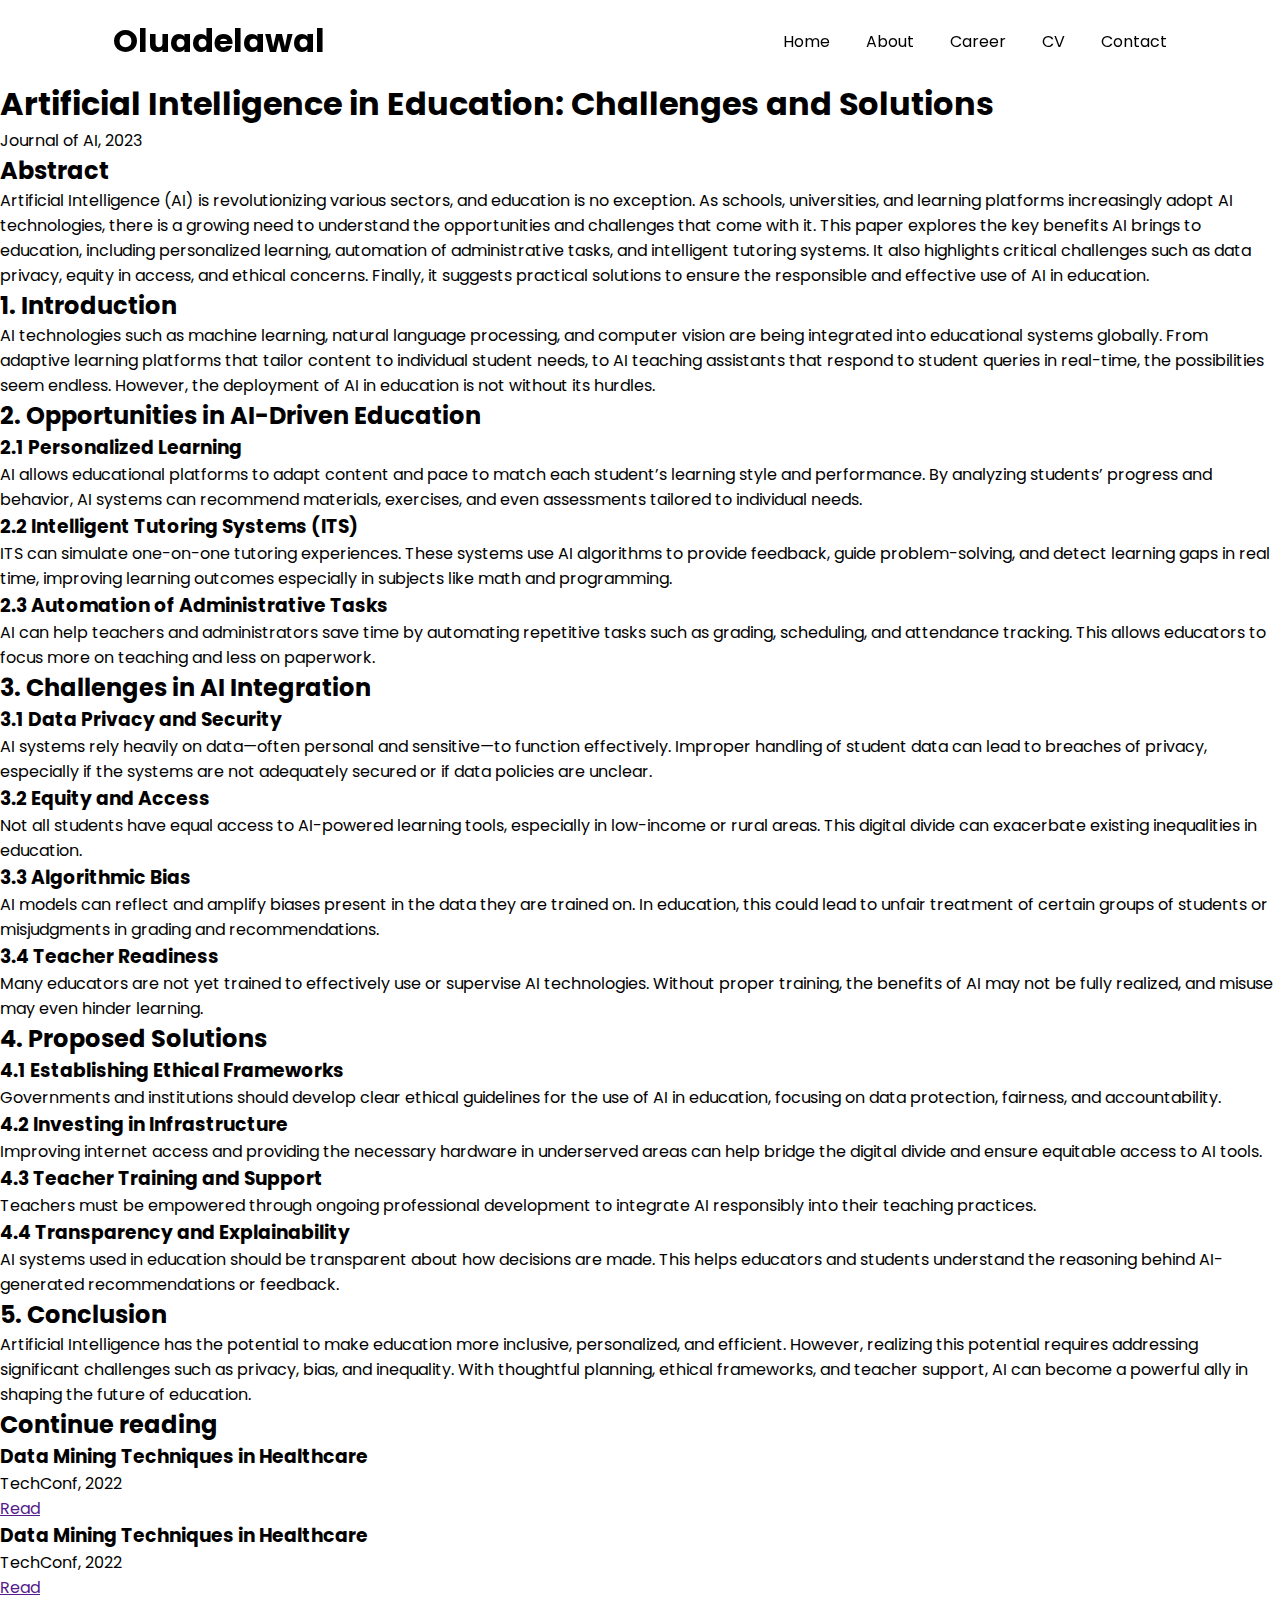
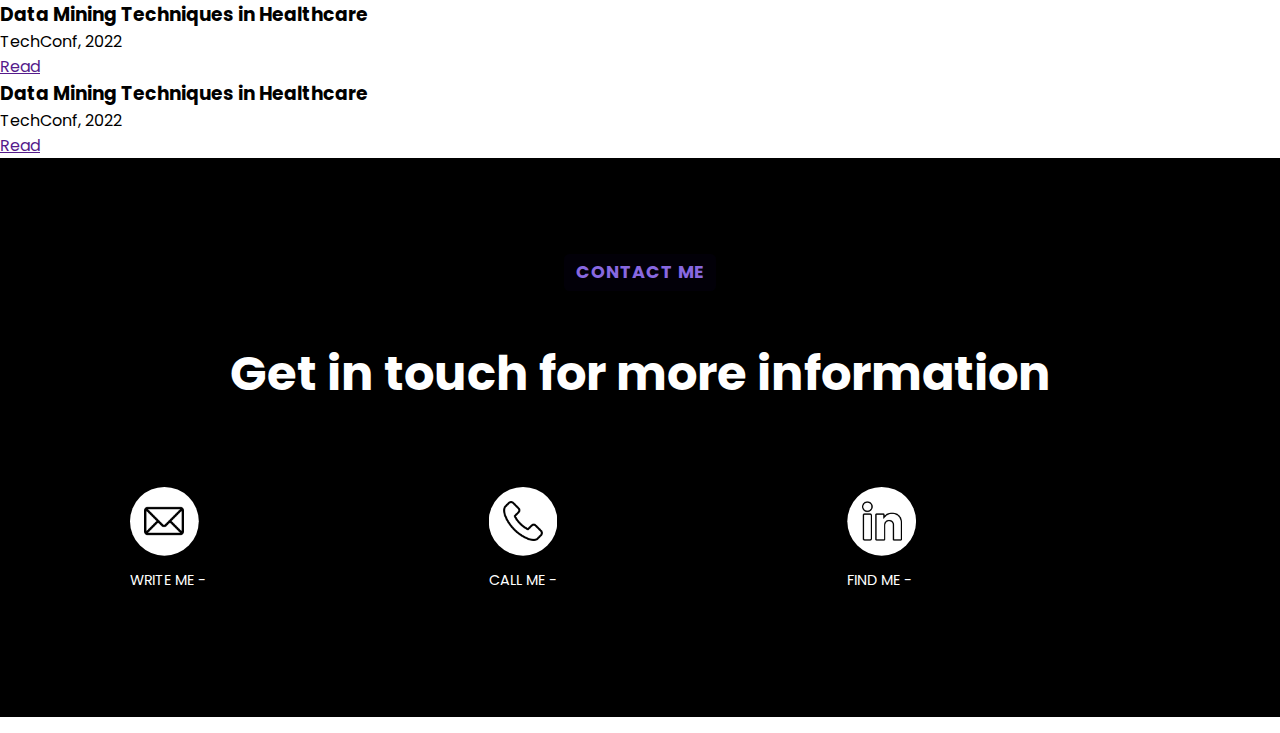
<file: paper.html>
<!DOCTYPE html>
<html lang="en">

<head>
    <meta charset="UTF-8">
    <meta name="viewport" content="width=device-width, initial-scale=1.0">
    <title>Tencis Designs</title>
    <link rel="stylesheet" href="index2.css">
    <link rel="icon" href="/favicon.ico" type="image/x-icon">
    <!-- <link rel="stylesheet" href="https://cdnjs.cloudflare.com/ajax/libs/aos/2.3.4/aos.css">
    <script src="https://cdnjs.cloudflare.com/ajax/libs/aos/2.3.4/aos.js"></script> -->

</head>

<body>
    <div class="con">
        <div class="paper" data-aos="fade-up" data-aos-duration="1000" data-aos-delay="200">
            <div class="read">
                <h1>Artificial Intelligence in Education: Challenges and Solutions</h1>
                <p>Journal of AI, 2023</p>

                <h2>Abstract</h2>
                <p>
                    Artificial Intelligence (AI) is revolutionizing various sectors, and education is no exception.
                    As schools, universities, and learning platforms increasingly adopt AI technologies, there is a
                    growing need to understand the opportunities and challenges that come with it. This paper explores
                    the key benefits AI brings to education, including personalized learning, automation of
                    administrative
                    tasks, and intelligent tutoring systems. It also highlights critical challenges such as data
                    privacy,
                    equity in access, and ethical concerns. Finally, it suggests practical solutions to ensure the
                    responsible
                    and effective use of AI in education.
                </p>

                <h2>1. Introduction</h2>
                <p>
                    AI technologies such as machine learning, natural language processing, and computer vision are being
                    integrated into educational systems globally. From adaptive learning platforms that tailor content
                    to
                    individual student needs, to AI teaching assistants that respond to student queries in real-time,
                    the
                    possibilities seem endless. However, the deployment of AI in education is not without its hurdles.
                </p>

                <h2>2. Opportunities in AI-Driven Education</h2>

                <h3>2.1 Personalized Learning</h3>
                <p>
                    AI allows educational platforms to adapt content and pace to match each student’s learning style
                    and performance. By analyzing students’ progress and behavior, AI systems can recommend materials,
                    exercises, and even assessments tailored to individual needs.
                </p>

                <h3>2.2 Intelligent Tutoring Systems (ITS)</h3>
                <p>
                    ITS can simulate one-on-one tutoring experiences. These systems use AI algorithms to provide
                    feedback,
                    guide problem-solving, and detect learning gaps in real time, improving learning outcomes especially
                    in subjects like math and programming.
                </p>

                <h3>2.3 Automation of Administrative Tasks</h3>
                <p>
                    AI can help teachers and administrators save time by automating repetitive tasks such as grading,
                    scheduling, and attendance tracking. This allows educators to focus more on teaching and less on
                    paperwork.
                </p>

                <h2>3. Challenges in AI Integration</h2>

                <h3>3.1 Data Privacy and Security</h3>
                <p>
                    AI systems rely heavily on data—often personal and sensitive—to function effectively. Improper
                    handling
                    of student data can lead to breaches of privacy, especially if the systems are not adequately
                    secured
                    or if data policies are unclear.
                </p>

                <h3>3.2 Equity and Access</h3>
                <p>
                    Not all students have equal access to AI-powered learning tools, especially in low-income or rural
                    areas.
                    This digital divide can exacerbate existing inequalities in education.
                </p>

                <h3>3.3 Algorithmic Bias</h3>
                <p>
                    AI models can reflect and amplify biases present in the data they are trained on. In education, this
                    could lead to unfair treatment of certain groups of students or misjudgments in grading and
                    recommendations.
                </p>

                <h3>3.4 Teacher Readiness</h3>
                <p>
                    Many educators are not yet trained to effectively use or supervise AI technologies. Without proper
                    training,
                    the benefits of AI may not be fully realized, and misuse may even hinder learning.
                </p>

                <h2>4. Proposed Solutions</h2>

                <h3>4.1 Establishing Ethical Frameworks</h3>
                <p>
                    Governments and institutions should develop clear ethical guidelines for the use of AI in education,
                    focusing on data protection, fairness, and accountability.
                </p>

                <h3>4.2 Investing in Infrastructure</h3>
                <p>
                    Improving internet access and providing the necessary hardware in underserved areas can help bridge
                    the digital divide and ensure equitable access to AI tools.
                </p>

                <h3>4.3 Teacher Training and Support</h3>
                <p>
                    Teachers must be empowered through ongoing professional development to integrate AI responsibly into
                    their teaching practices.
                </p>

                <h3>4.4 Transparency and Explainability</h3>
                <p>
                    AI systems used in education should be transparent about how decisions are made. This helps
                    educators
                    and students understand the reasoning behind AI-generated recommendations or feedback.
                </p>

                <h2>5. Conclusion</h2>
                <p>
                    Artificial Intelligence has the potential to make education more inclusive, personalized, and
                    efficient.
                    However, realizing this potential requires addressing significant challenges such as privacy, bias,
                    and inequality. With thoughtful planning, ethical frameworks, and teacher support, AI can become a
                    powerful ally in shaping the future of education.
                </p>
            </div>

            <div class="side">
                <h2>Continue reading</h2>

                <div class="next">
                    <div>
                        <h3>Data Mining Techniques in Healthcare</h3>
                        <p>TechConf, 2022</p>
                    </div>
                    <a href="">Read</a>
                </div>
                <div class="next">
                    <div>
                        <h3>Data Mining Techniques in Healthcare</h3>
                        <p>TechConf, 2022</p>
                    </div>
                    <a href="">Read</a>
                </div>
                <div class="next">
                    <div>
                        <h3>Data Mining Techniques in Healthcare</h3>
                        <p>TechConf, 2022</p>
                    </div>
                    <a href="">Read</a>
                </div>
                <div class="next">
                    <div>
                        <h3>Data Mining Techniques in Healthcare</h3>
                        <p>TechConf, 2022</p>
                    </div>
                    <a href="">Read</a>
                </div>
            </div>

        </div>


        <div class="contact" id="contact" data-aos="fade-up" data-aos-duration="1000" data-aos-delay="200">
            <div class="header">
                <p>Contact me</p>
                <h2>Get in touch for more information</h2>
            </div>
            <div class="contcon">
                <!-- <div class="contbox">
                    <div class="contimg">
                        <img src="instagram.png" alt="" width="40" height="40">
                    </div>
                    <h3>Instagram</h3>
                    <a href="https://www.instagram.com/_chideravalentine/" target="_blank">@_chideravalentine</a>
                </div> -->

                <div class="contbox">
                    <div class="contimg">
                        <img src="email.png" alt="" width="40" height="40">
                    </div>
                    <p>Write Me -</p>
                    <a href="mailto:pyjamel224@gmail.com">pyjamel224@gmail.com</a>
                </div>

                <div class="contbox">
                    <div class="contimg">
                        <img src="telephone.png" alt="" width="40" height="40">
                    </div>
                    <p>Call me -</p>
                    <a href="tel:09130592962">+234 9130592962</a>
                </div>

                <div class="contbox">
                    <div class="contimg">
                        <img src="linkedin.png" alt="" width="40" height="40">
                    </div>
                    <p>Find me -</p>
                    <a href="www.tencis.online" target="_blank">www.linkedin.com/adeola</a>
                </div>
            </div>
        </div>


    </div>

    <div class="menu">
        <div class="logo">
            <h1>Oluadelawal</h1>
        </div>
        <div class="links">
            <a href="portfolio.html#">Home</a>
            <a href="portfolio.html#about">About</a>
            <a href="portfolio.html#features">Career</a>
            <a href="portfolio.html#reviews">CV</a>
            <a href="#contact">Contact</a>
            <button id="menu-button">Menu</button>
        </div>
    </div>

    <div class="menubox" id="menu-element">
        <div class="menupage">
            <h3>Menu</h3>
            <button id="home-button">Home</button>
            <button id="about-button">About</button>
            <button id="features-button">Career</button>
            <button id="reviews-button">CV</button>
            <button id="contact-button">Contact</button>
            <button id="close-button">Close</button>
        </div>
    </div>

    <!-- <script>
        AOS.init();
    </script> -->


    <script>
        let menuButton = document.getElementById('menu-button');
        let menuElement = document.getElementById('menu-element');
        let homeDiv = document.getElementById('home');
        let aboutDiv = document.getElementById('about');
        let featuresDiv = document.getElementById('features');
        let reviewsDiv = document.getElementById('reviews');
        let contactDiv = document.getElementById('contact');
        let homeButton = document.getElementById('home-button');
        let aboutButton = document.getElementById('about-button');
        let featuresButton = document.getElementById('features-button');
        let reviewsButton = document.getElementById('reviews-button');
        let contactButton = document.getElementById('contact-button');
        let closeButton = document.getElementById('close-button');


        menuButton.onclick = () => {
            menuElement.style.display = 'flex';
        }

        closeButton.onclick = () => {
            menuElement.style.display = 'none';
        }

        homeButton.onclick = () => {
            open('https://www.tencis.online/portfolio.html', '_parent')
        }

        aboutButton.onclick = () => {
            open('https://www.tencis.online/portfolio.html#about', '_parent')
        }

        featuresButton.onclick = () => {
            open('https://www.tencis.online/portfolio.html#features', '_parent')
        }

        reviewsButton.onclick = () => {
            open('https://www.tencis.online/portfolio.html#reviews', '_parent')
        }

        contactButton.onclick = () => {
            contactDiv.scrollIntoView({ behavior: 'smooth' })
            menuElement.style.display = 'none';
        }
    </script>

</body>

</html>
</file>
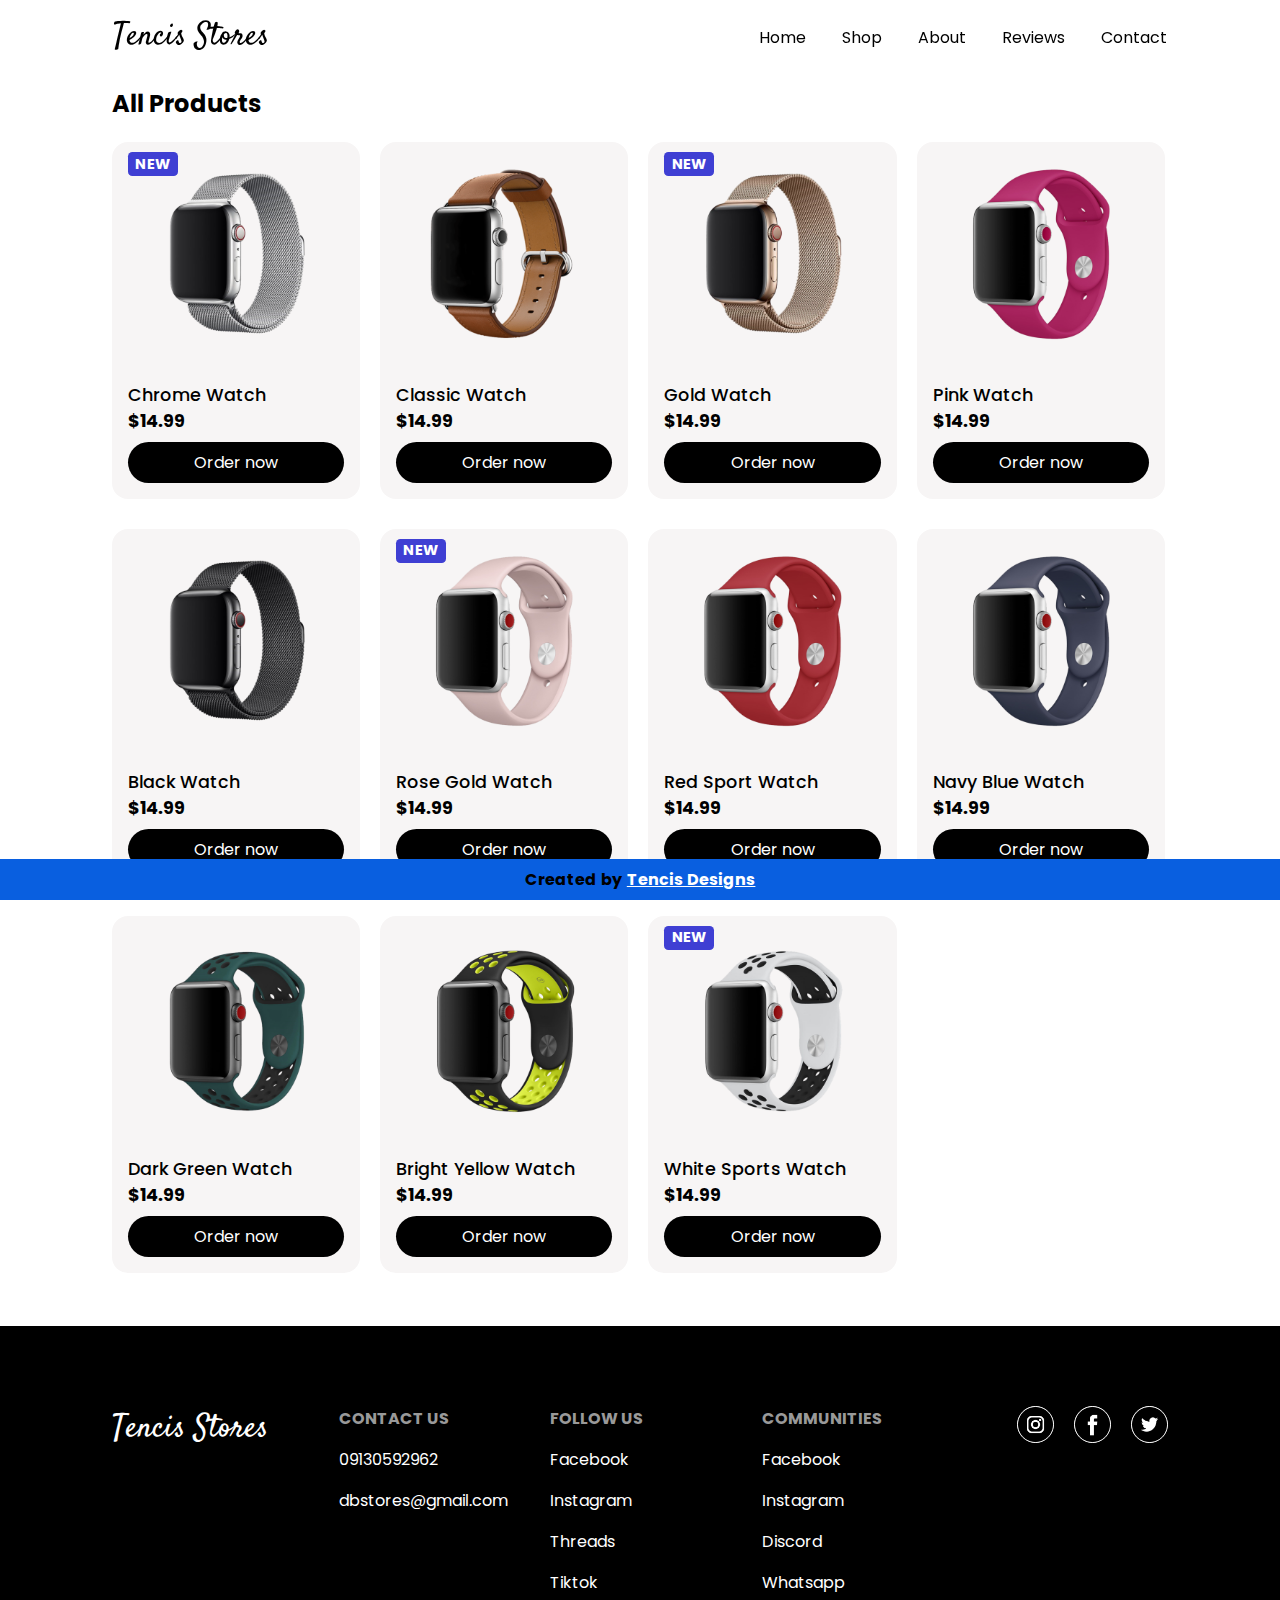
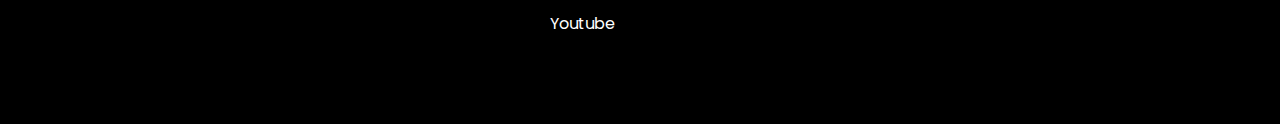
<file: products.html>
<!DOCTYPE html>
<html lang="en">

<head>
    <meta charset="UTF-8">
    <meta name="viewport" content="width=device-width, initial-scale=1.0">
    <title>Tencis Stores</title>
    <link rel="stylesheet" href="shop.css">
    <link rel="icon" href="/favicon.ico" type="image/x-icon">
    <!-- <link rel="stylesheet" href="https://cdnjs.cloudflare.com/ajax/libs/aos/2.3.4/aos.css"> -->
    <!-- <script src="https://cdnjs.cloudflare.com/ajax/libs/aos/2.3.4/aos.js"></script> -->

</head>

<body>
    <div class="con">
        

        <div class="shop" id="shop" style="padding-top: .7em;" data-aos="fade-up" data-aos-duration="1000" data-aos-delay="200">
            <div class="ctg">
                <div class="ctgheader">
                    <h2>All Products</h2>
                    <!-- <a href="">see all</a> -->
                </div>

                <div class="shopcon">
                    <div class="shopbox">
                        <p class="new">NEW</p>
                        <img src="watch-1-600x600.png" alt="">
                        <p class="itemname">Chrome Watch</p>
                        <p class="itemprice">$14.99</p>
                        <a href="">Order now</a>
                    </div>

                    <div class="shopbox">
                        <img src="watch-2-600x600.png" alt="">
                        <p class="itemname">Classic Watch</p>
                        <p class="itemprice">$14.99</p>
                        <a href="">Order now</a>
                    </div>

                    <div class="shopbox">
                        <p class="new">NEW</p>
                        <img src="gold-watch-600x600 (1).png" alt="">
                        <p class="itemname">Gold Watch</p>
                        <p class="itemprice">$14.99</p>
                        <a href="">Order now</a>
                    </div>
                    <div class="shopbox">
                        <img src="pink-watch-600x600.png" alt="">
                        <p class="itemname">Pink Watch</p>
                        <p class="itemprice">$14.99</p>
                        <a href="">Order now</a>
                    </div>

                    <div class="shopbox">
                        <img src="black-watch-600x600.png" alt="">
                        <p class="itemname">Black Watch</p>
                        <p class="itemprice">$14.99</p>
                        <a href="">Order now</a>
                    </div>

                    <div class="shopbox">
                        <p class="new">NEW</p>
                        <img src="rose-gold-watch-600x600.png" alt="">
                        <p class="itemname">Rose Gold Watch</p>
                        <p class="itemprice">$14.99</p>
                        <a href="">Order now</a>
                    </div>

                    <div class="shopbox">
                        <img src="red-sport-watch-600x600.png" alt="">
                        <p class="itemname">Red Sport Watch</p>
                        <p class="itemprice">$14.99</p>
                        <a href="">Order now</a>
                    </div>
                    <div class="shopbox">
                        <img src="navy-blue-watch-600x600.png" alt="">
                        <p class="itemname">Navy Blue Watch</p>
                        <p class="itemprice">$14.99</p>
                        <a href="">Order now</a>
                    </div>

                    <div class="shopbox">
                        <img src="custom-watch-600x600.png" alt="">
                        <p class="itemname">Dark Green Watch</p>
                        <p class="itemprice">$14.99</p>
                        <a href="">Order now</a>
                    </div>

                    <div class="shopbox">
                        <img src="green-watch-600x600.png" alt="">
                        <p class="itemname">Bright Yellow Watch</p>
                        <p class="itemprice">$14.99</p>
                        <a href="">Order now</a>
                    </div>

                    <div class="shopbox">
                        <p class="new">NEW</p>
                        <img src="white-sports-watch-600x600.png" alt="">
                        <p class="itemname">White Sports Watch</p>
                        <p class="itemprice">$14.99</p>
                        <a href="">Order now</a>
                    </div>
                    <!-- <div class="shopbox">
                        <img src="gold-watch-600x600 (1).png" alt="">
                        <p class="itemname">Pink Watch</p>
                        <p class="itemprice">$14.99</p>
                        <a href="">Order now</a>
                    </div> -->
                </div>
            </div>
        </div>

        
        <div class="contact" id="contact" data-aos="fade-up" data-aos-duration="1000" data-aos-delay="200">
            <div class="contcon">

                <div class="contlogo">
                    <h2>Tencis Stores</h2>
                </div>
                <div class="contlinks">
                    <div class="linkdiv">
                        <p class="for">contact us</p>
                        <a href="tel:09130592962">09130592962</a>
                        <a href="mailto:dbstores@gmail.com">dbstores@gmail.com</a>
                    </div>
                    <div class="linkdiv">
                        <p class="for">follow us</p>
                        <a href="">Facebook</a>
                        <a href="">Instagram</a>
                        <a href="">Threads</a>
                        <a href="">Tiktok</a>
                        <a href="">Youtube</a>
                    </div>
                    <div class="linkdiv">
                        <p class="for">Communities</p>
                        <a href="">Facebook</a>
                        <a href="">Instagram</a>
                        <a href="">Discord</a>
                        <a href="">Whatsapp</a>
                    </div>
                </div>
                <div class="conticons">
                    <div class="imgcon">
                        <img src="instagram_4494468.png" alt="" width="35" height="35">
                    </div>
                    <div class="imgcon">
                        <img src="facebook_2168281.png" alt="" width="35" height="35">
                    </div>
                    <div class="imgcon">
                        <img src="twitter_4401454.png" alt="" width="35" height="35">
                    </div>
                </div>
            </div>
        </div>

    </div>

    <div class="menu">
        <div class="logo">
            <h1>Tencis Stores</h1>
        </div>
        <div class="links">
            <a href="shop.html#">Home</a>
            <a href="shop.html#shop">Shop</a>
            <a href="shop.html#about">About</a>
            <a href="shop.html#reviews">Reviews</a>
            <a href="#contact">Contact</a>
            <button id="menu-button">Menu</button>
        </div>
    </div>

    <div class="banner">
        <p>Created by <a href="index.html">Tencis Designs</a> </p>
    </div>

    <div class="menubox" id="menu-element">
        <div class="menupage">
            <h3>Menu</h3>
            <button id="home-button">Home</button>
            <button id="shop-button">Shop</button>
            <button id="about-button">About</button>
            <button id="reviews-button">Reviews</button>
            <button id="contact-button">Contact</button>
            <button id="close-button">Close</button>
        </div>
    </div>

    <script>
        AOS.init();
    </script>


    <script>
        let menuButton = document.getElementById('menu-button');
        let menuElement = document.getElementById('menu-element');
        let homeDiv = document.getElementById('home');
        let shopDiv = document.getElementById('shop');
        let aboutDiv = document.getElementById('about');
        let reviewsDiv = document.getElementById('reviews');
        let contactDiv = document.getElementById('contact');
        let homeButton = document.getElementById('home-button');
        let shopButton = document.getElementById('shop-button');
        let aboutButton = document.getElementById('about-button');
        let reviewsButton = document.getElementById('reviews-button');
        let contactButton = document.getElementById('contact-button');
        let closeButton = document.getElementById('close-button');


        menuButton.onclick = () => {
            menuElement.style.display = 'flex';
        }

        closeButton.onclick = () => {
            menuElement.style.display = 'none';
        }

        homeButton.onclick = () => {
            open('shop.html#', '_parent')
        }

        aboutButton.onclick = () => {
            open('shop.html#about', '_parent')
        }

        shopButton.onclick = () => {
            open('shop.html#shop', '_parent')
        }

        reviewsButton.onclick = () => {
            open('shop.html#reviews', '_parent')
        }

        contactButton.onclick = () => {
            contactDiv.scrollIntoView({ behavior: 'smooth' })
            menuElement.style.display = 'none';
        }
    </script>

</body>

</html>
</file>
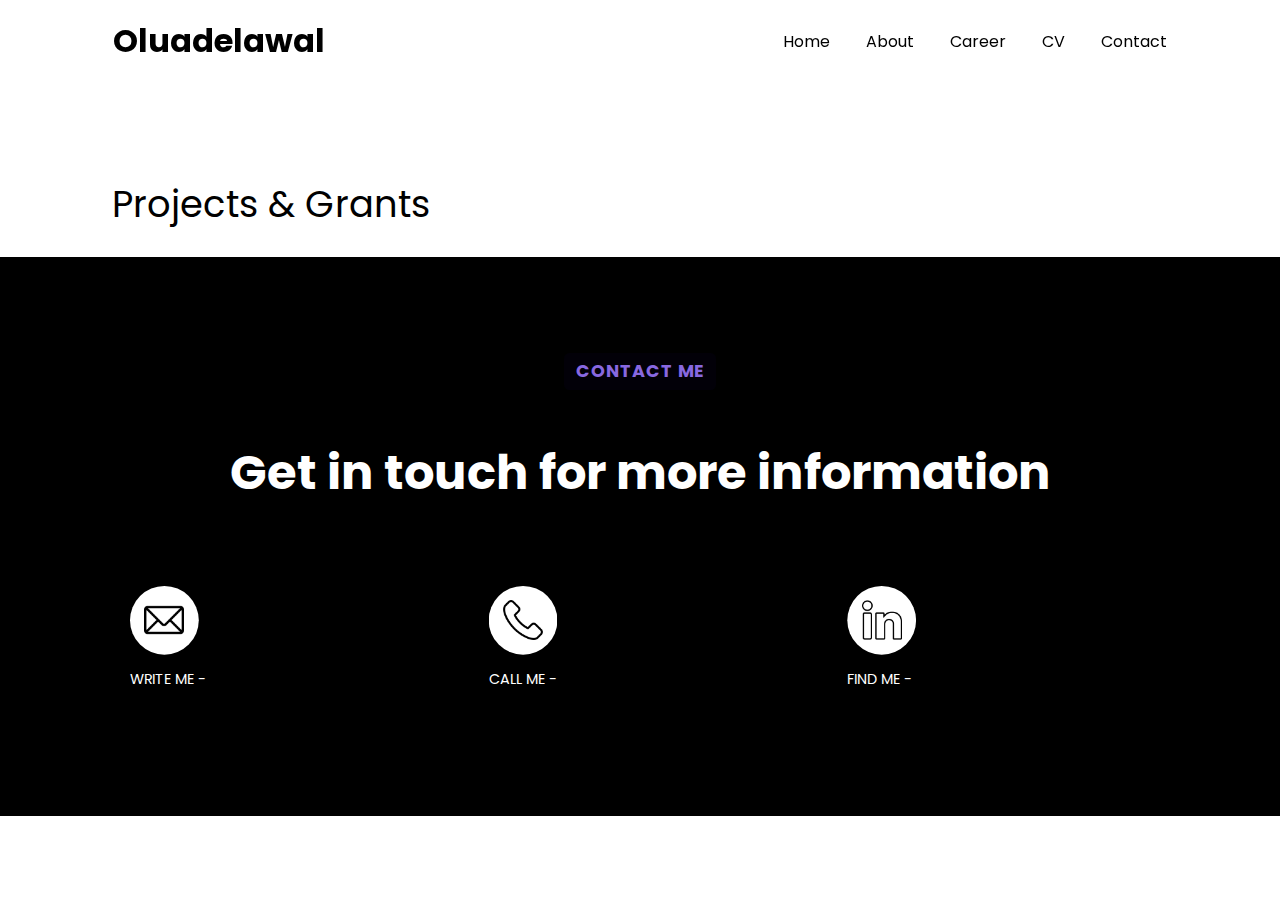
<file: projects.html>
<!DOCTYPE html>
<html lang="en">

<head>
    <meta charset="UTF-8">
    <meta name="viewport" content="width=device-width, initial-scale=1.0">
    <title>Tencis Designs</title>
    <link rel="stylesheet" href="index2.css">
    <link rel="icon" href="/favicon.ico" type="image/x-icon">
    <!-- <link rel="stylesheet" href="https://cdnjs.cloudflare.com/ajax/libs/aos/2.3.4/aos.css">
    <script src="https://cdnjs.cloudflare.com/ajax/libs/aos/2.3.4/aos.js"></script> -->

</head>

<body>
    <div class="con">

        <div class="reviews" style="background-color: white;" id="reviews" data-aos="fade-up" data-aos-duration="1000"
            data-aos-delay="200">
            <div class="revhead">
                <p>Projects & Grants</p>
                <!-- <p>Get a standard copy of my resume</p> -->
                <!-- <a href="cv.txt" download="mycv.txt">Download CV (PDF)</a> -->
            </div>
            <br>


            <div class="revcon">
                <div class="revbox">
                    <div>
                        <h3>Intelligent Tutoring System for Programming Courses</h3>
                        <p>Lead Researcher, 2023</p>
                    </div>
                </div>

                <div class="revbox">
                    <div>
                        <h3>Mobile Learning Application for Rural Communities</h3>
                        <p>Project Coordinator, 2022</p>
                    </div>
                </div>

                <div class="revbox">
                    <div>
                        <h3>Real-Time Traffic Analysis Using IoT and Machine Learning</h3>
                        <p>Research Collaborator, 2021</p>
                    </div>
                </div>

                <div class="revbox">
                    <div>
                        <h3>Intelligent Tutoring System for Programming Courses</h3>
                        <p>Lead Researcher, 2023</p>
                    </div>
                </div>

                <div class="revbox">
                    <div>
                        <h3>Mobile Learning Application for Rural Communities</h3>
                        <p>Project Coordinator, 2022</p>
                    </div>
                </div>

                <div class="revbox">
                    <div>
                        <h3>Real-Time Traffic Analysis Using IoT and Machine Learning</h3>
                        <p>Research Collaborator, 2021</p>
                    </div>
                </div>

                <div class="revbox">
                    <div>
                        <h3>Intelligent Tutoring System for Programming Courses</h3>
                        <p>Lead Researcher, 2023</p>
                    </div>
                </div>

                <div class="revbox">
                    <div>
                        <h3>Mobile Learning Application for Rural Communities</h3>
                        <p>Project Coordinator, 2022</p>
                    </div>
                </div>

                <div class="revbox">
                    <div>
                        <h3>Real-Time Traffic Analysis Using IoT and Machine Learning</h3>
                        <p>Research Collaborator, 2021</p>
                    </div>
                </div>

                

            </div>
        </div>


        <div class="contact" id="contact" data-aos="fade-up" data-aos-duration="1000" data-aos-delay="200">
            <div class="header">
                <p>Contact me</p>
                <h2>Get in touch for more information</h2>
            </div>
            <div class="contcon">
                <!-- <div class="contbox">
                    <div class="contimg">
                        <img src="instagram.png" alt="" width="40" height="40">
                    </div>
                    <h3>Instagram</h3>
                    <a href="https://www.instagram.com/_chideravalentine/" target="_blank">@_chideravalentine</a>
                </div> -->

                <div class="contbox">
                    <div class="contimg">
                        <img src="email.png" alt="" width="40" height="40">
                    </div>
                    <p>Write Me -</p>
                    <a href="mailto:pyjamel224@gmail.com">pyjamel224@gmail.com</a>
                </div>

                <div class="contbox">
                    <div class="contimg">
                        <img src="telephone.png" alt="" width="40" height="40">
                    </div>
                    <p>Call me -</p>
                    <a href="tel:09130592962">+234 9130592962</a>
                </div>

                <div class="contbox">
                    <div class="contimg">
                        <img src="linkedin.png" alt="" width="40" height="40">
                    </div>
                    <p>Find me -</p>
                    <a href="www.tencis.online" target="_blank">www.linkedin.com/adeola</a>
                </div>
            </div>
        </div>

    </div>

    <div class="menu">
        <div class="logo">
            <h1>Oluadelawal</h1>
        </div>
        <div class="links">
            <a href="portfolio.html">Home</a>
            <a href="portfolio.html#about">About</a>
            <a href="portfolio.html#features">Career</a>
            <a href="portfolio.html#reviews">CV</a>
            <a href="#contact">Contact</a>
            <button id="menu-button">Menu</button>
        </div>
    </div>

    <div class="menubox" id="menu-element">
        <div class="menupage">
            <h3>Menu</h3>
            <button id="home-button">Home</button>
            <button id="about-button">About</button>
            <button id="features-button">Career</button>
            <button id="reviews-button">CV</button>
            <button id="contact-button">Contact</button>
            <button id="close-button">Close</button>
        </div>
    </div>

    <!-- <script>
        AOS.init();
    </script> -->


    <script>
        let menuButton = document.getElementById('menu-button');
        let menuElement = document.getElementById('menu-element');
        let homeDiv = document.getElementById('home');
        let aboutDiv = document.getElementById('about');
        let featuresDiv = document.getElementById('features');
        let reviewsDiv = document.getElementById('reviews');
        let contactDiv = document.getElementById('contact');
        let homeButton = document.getElementById('home-button');
        let aboutButton = document.getElementById('about-button');
        let featuresButton = document.getElementById('features-button');
        let reviewsButton = document.getElementById('reviews-button');
        let contactButton = document.getElementById('contact-button');
        let closeButton = document.getElementById('close-button');


        menuButton.onclick = () => {
            menuElement.style.display = 'flex';
        }

        closeButton.onclick = () => {
            menuElement.style.display = 'none';
        }

        homeButton.onclick = () => {
            open('https://www.tencis.online/portfolio.html', '_parent')
        }

        aboutButton.onclick = () => {
            open('https://www.tencis.online/portfolio.html#about', '_parent')
        }

        featuresButton.onclick = () => {
            open('https://www.tencis.online/portfolio.html#features', '_parent')
        }

        reviewsButton.onclick = () => {
            open('https://www.tencis.online/portfolio.html#reviews', '_parent')
        }

        contactButton.onclick = () => {
            contactDiv.scrollIntoView({ behavior: 'smooth' })
            menuElement.style.display = 'none';
        }
    </script>

</body>

</html>
</file>
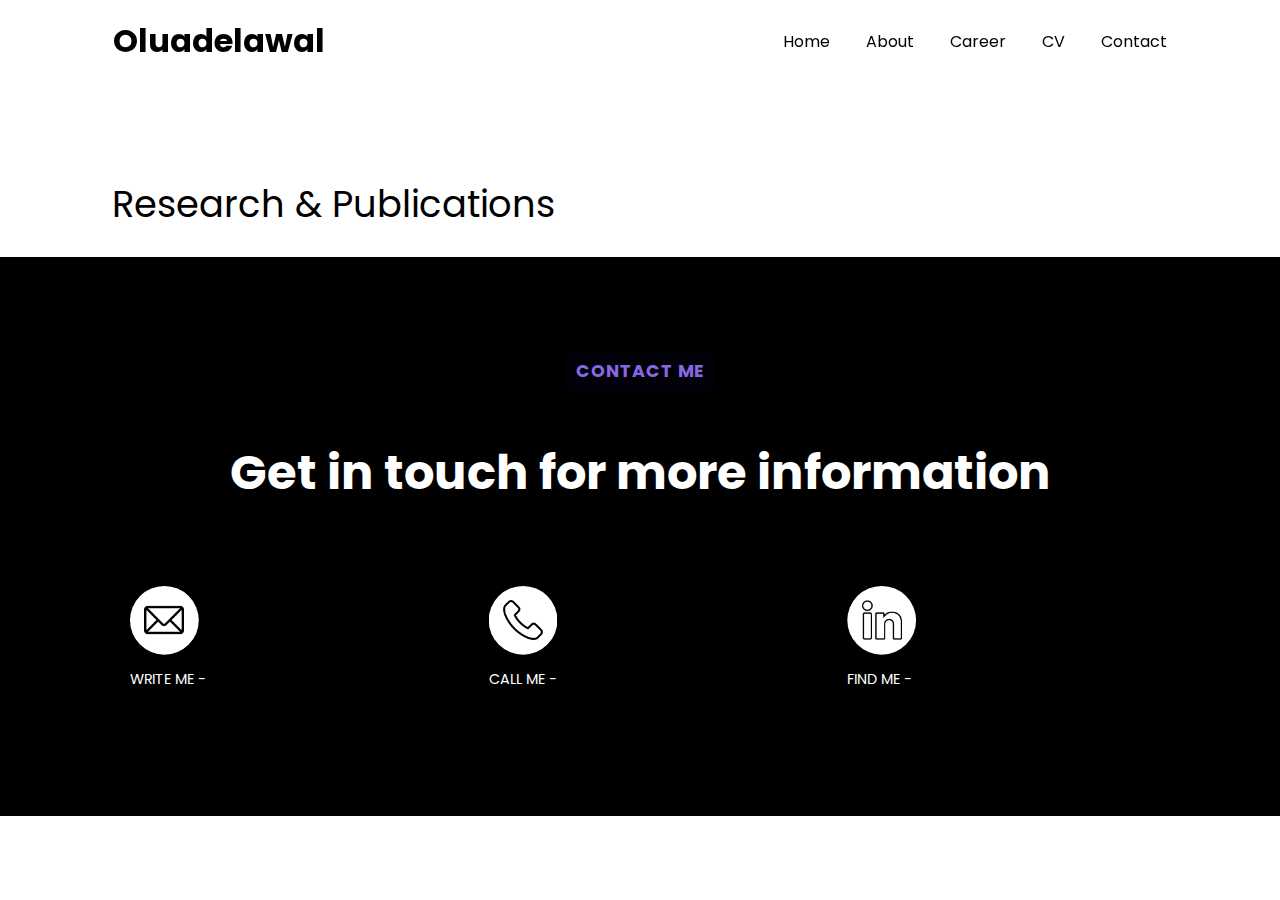
<file: published.html>
<!DOCTYPE html>
<html lang="en">

<head>
    <meta charset="UTF-8">
    <meta name="viewport" content="width=device-width, initial-scale=1.0">
    <title>Tencis Designs</title>
    <link rel="stylesheet" href="index2.css">
    <link rel="icon" href="/favicon.ico" type="image/x-icon">
    <!-- <link rel="stylesheet" href="https://cdnjs.cloudflare.com/ajax/libs/aos/2.3.4/aos.css">
    <script src="https://cdnjs.cloudflare.com/ajax/libs/aos/2.3.4/aos.js"></script> -->

</head>

<body>
    <div class="con">

        <div class="reviews" style="background-color: white;" id="reviews" data-aos="fade-up" data-aos-duration="1000"
            data-aos-delay="200">
            <div class="revhead">
                <p>Research & Publications</p>
                <!-- <p>Get a standard copy of my resume</p> -->
                <!-- <a href="cv.txt" download="mycv.txt">Download CV (PDF)</a> -->
            </div>
            <br>


            <div class="revcon">
                <div class="revbox">
                    <div>
                        <h3>AI in Education: Challenges and Solutions</h3>
                        <p>Journal of AI, 2023</p>
                    </div>
                    <a href="paper.html">Read Paper</a>
                </div>

                <div class="revbox">
                    <div>
                        <h3>Data Mining Techniques in Healthcare</h3>
                        <p>TechConf, 2022</p>
                    </div>
                    <a href="paper.html">Read Paper</a>
                </div>

                <div class="revbox">
                    <div>
                        <h3>Predictive Models in Student Performance</h3>
                        <p>EDUtech Journal, 2021</p>
                    </div>
                    <a href="paper.html">Read Paper</a>
                </div>

                <div class="revbox">
                    <div>
                        <h3>AI in Education: Challenges and Solutions</h3>
                        <p>Journal of AI, 2023</p>
                    </div>
                    <a href="paper.html">Read Paper</a>
                </div>

                <div class="revbox">
                    <div>
                        <h3>Data Mining Techniques in Healthcare</h3>
                        <p>TechConf, 2022</p>
                    </div>
                    <a href="paper.html">Read Paper</a>
                </div>

                <div class="revbox">
                    <div>
                        <h3>Predictive Models in Student Performance</h3>
                        <p>EDUtech Journal, 2021</p>
                    </div>
                    <a href="paper.html">Read Paper</a>
                </div>

                <div class="revbox">
                    <div>
                        <h3>AI in Education: Challenges and Solutions</h3>
                        <p>Journal of AI, 2023</p>
                    </div>
                    <a href="paper.html">Read Paper</a>
                </div>

                <div class="revbox">
                    <div>
                        <h3>Data Mining Techniques in Healthcare</h3>
                        <p>TechConf, 2022</p>
                    </div>
                    <a href="paper.html">Read Paper</a>
                </div>

                <div class="revbox">
                    <div>
                        <h3>Predictive Models in Student Performance</h3>
                        <p>EDUtech Journal, 2021</p>
                    </div>
                    <a href="paper.html">Read Paper</a>
                </div>


            </div>
        </div>


        <div class="contact" id="contact" data-aos="fade-up" data-aos-duration="1000" data-aos-delay="200">
            <div class="header">
                <p>Contact me</p>
                <h2>Get in touch for more information</h2>
            </div>
            <div class="contcon">
                <!-- <div class="contbox">
                    <div class="contimg">
                        <img src="instagram.png" alt="" width="40" height="40">
                    </div>
                    <h3>Instagram</h3>
                    <a href="https://www.instagram.com/_chideravalentine/" target="_blank">@_chideravalentine</a>
                </div> -->

                <div class="contbox">
                    <div class="contimg">
                        <img src="email.png" alt="" width="40" height="40">
                    </div>
                    <p>Write Me -</p>
                    <a href="mailto:pyjamel224@gmail.com">pyjamel224@gmail.com</a>
                </div>

                <div class="contbox">
                    <div class="contimg">
                        <img src="telephone.png" alt="" width="40" height="40">
                    </div>
                    <p>Call me -</p>
                    <a href="tel:09130592962">+234 9130592962</a>
                </div>

                <div class="contbox">
                    <div class="contimg">
                        <img src="linkedin.png" alt="" width="40" height="40">
                    </div>
                    <p>Find me -</p>
                    <a href="www.tencis.online" target="_blank">www.linkedin.com/adeola</a>
                </div>
            </div>
        </div>

    </div>

    <div class="menu">
        <div class="logo">
            <h1>Oluadelawal</h1>
        </div>
        <div class="links">
            <a href="portfolio.html#">Home</a>
            <a href="portfolio.html#about">About</a>
            <a href="portfolio.html#features">Career</a>
            <a href="portfolio.html#reviews">CV</a>
            <a href="#contact">Contact</a>
            <button id="menu-button">Menu</button>
        </div>
    </div>

    <div class="menubox" id="menu-element">
        <div class="menupage">
            <h3>Menu</h3>
            <button id="home-button">Home</button>
            <button id="about-button">About</button>
            <button id="features-button">Career</button>
            <button id="reviews-button">CV</button>
            <button id="contact-button">Contact</button>
            <button id="close-button">Close</button>
        </div>
    </div>

    <!-- <script>
        AOS.init();
    </script> -->


    <script>
        let menuButton = document.getElementById('menu-button');
        let menuElement = document.getElementById('menu-element');
        let homeDiv = document.getElementById('home');
        let aboutDiv = document.getElementById('about');
        let featuresDiv = document.getElementById('features');
        let reviewsDiv = document.getElementById('reviews');
        let contactDiv = document.getElementById('contact');
        let homeButton = document.getElementById('home-button');
        let aboutButton = document.getElementById('about-button');
        let featuresButton = document.getElementById('features-button');
        let reviewsButton = document.getElementById('reviews-button');
        let contactButton = document.getElementById('contact-button');
        let closeButton = document.getElementById('close-button');


        menuButton.onclick = () => {
            menuElement.style.display = 'flex';
        }

        closeButton.onclick = () => {
            menuElement.style.display = 'none';
        }

        homeButton.onclick = () => {
            open('https://www.tencis.online/portfolio.html', '_parent')
        }

        aboutButton.onclick = () => {
            open('https://www.tencis.online/portfolio.html#about', '_parent')
        }

        featuresButton.onclick = () => {
            open('https://www.tencis.online/portfolio.html#features', '_parent')
        }

        reviewsButton.onclick = () => {
            open('https://www.tencis.online/portfolio.html#reviews', '_parent')
        }

        contactButton.onclick = () => {
            contactDiv.scrollIntoView({ behavior: 'smooth' })
            menuElement.style.display = 'none';
        }
    </script>

</body>

</html>
</file>
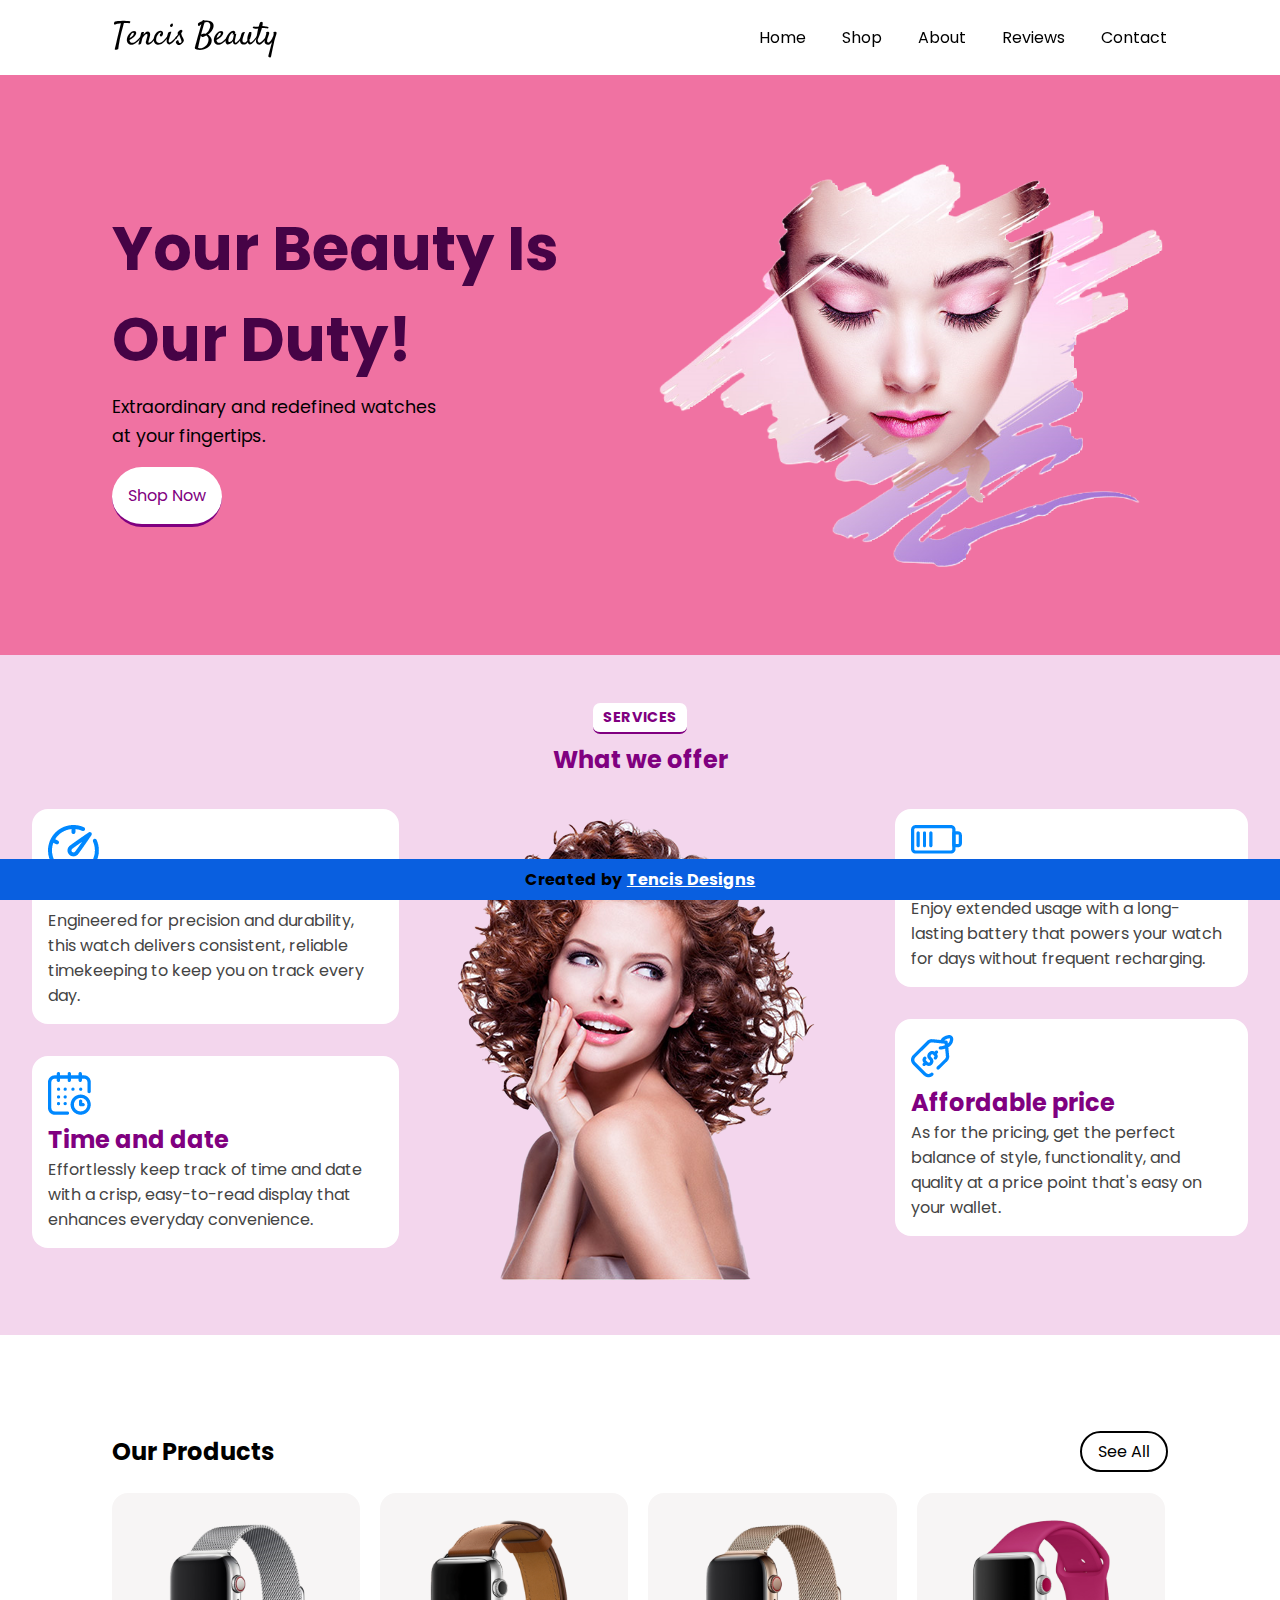
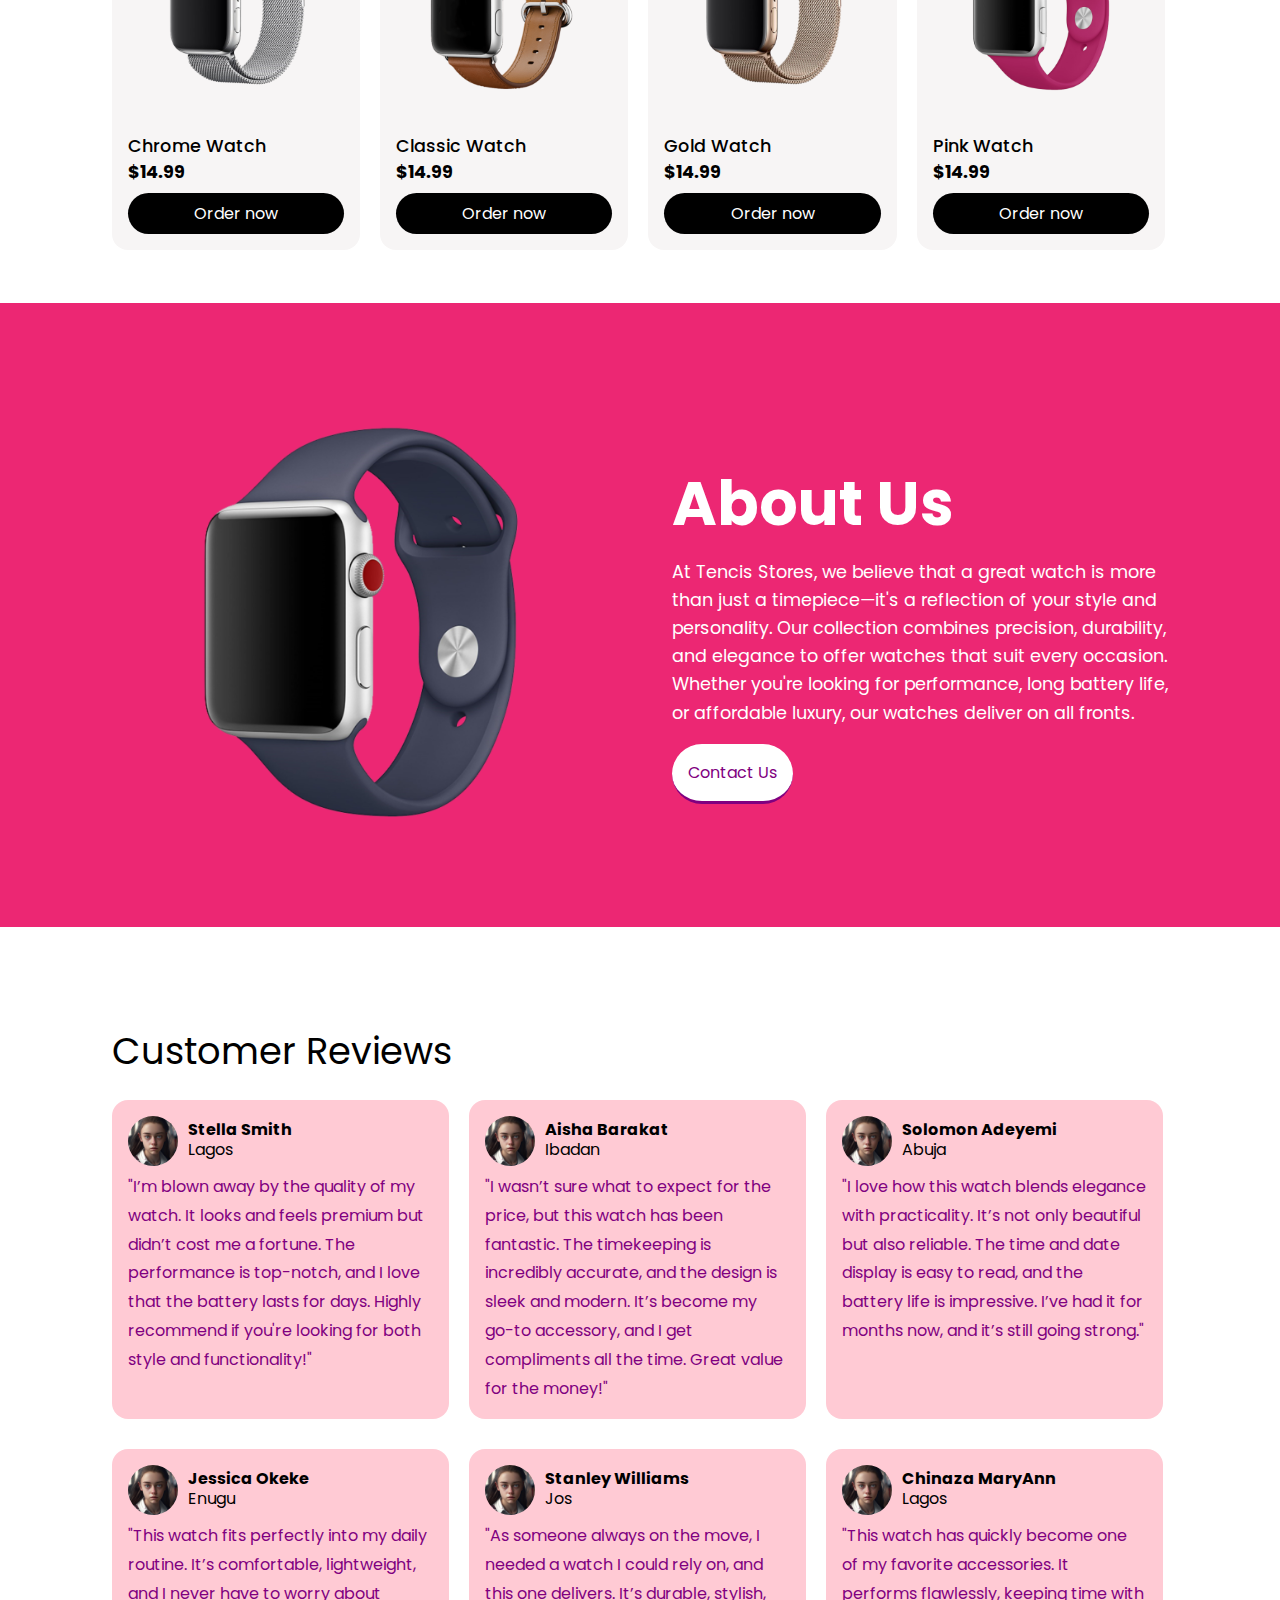
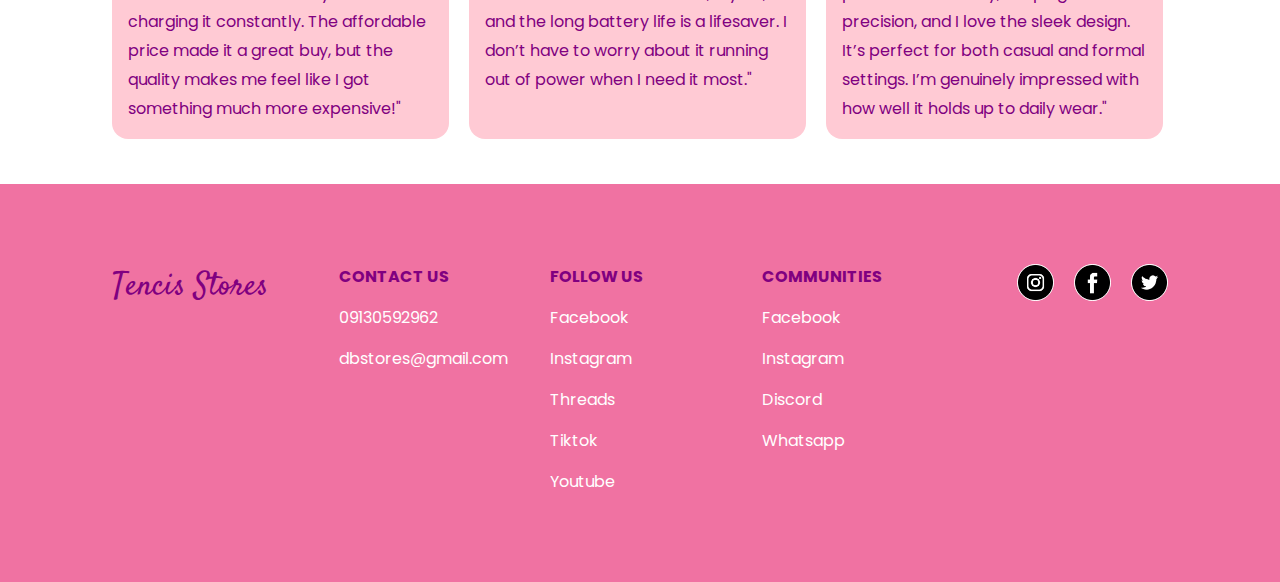
<file: salon.html>
<!DOCTYPE html>
<html lang="en">

<head>
    <meta charset="UTF-8">
    <meta name="viewport" content="width=device-width, initial-scale=1.0">
    <title>Tencis Beauty</title>
    <link rel="stylesheet" href="salon.css">
    <link rel="icon" href="/favicon.ico" type="image/x-icon">
    <!-- <link rel="stylesheet" href="https://cdnjs.cloudflare.com/ajax/libs/aos/2.3.4/aos.css"> -->
    <!-- <script src="https://cdnjs.cloudflare.com/ajax/libs/aos/2.3.4/aos.js"></script> -->

</head>

<body>
    <div class="con">
        <div class="home" id="#">
            <div class="text">
                <!-- <h1>Hi! I'm Chidera.</h1> -->
                <!-- <h1>A web developer.</h1> -->
                <!-- <h1>Welcome to</h1>
                 <h1>Tencis Designs</h1> -->
                <h1>Your Beauty Is Our Duty!</h1>

                <p>Extraordinary and redefined watches
                    <br>
                    at your fingertips.
                </p>

                <a href="#shop">Shop Now</a>
            </div>
            <div class="image">
                <img src="makeup.png" alt="">
            </div>
        </div>

        <div class="ft">
            <div class="header">
                <p>Services</p>
                <h2>What we offer</h2>
            </div>
            <div class="fc">
                <div class="ftcon">
                    <div class="ftconsub">
                        <div class="ftbox">
                            <img src="dashboard.png" alt="">
                            <h2>Performance</h2>
                            <p>Engineered for precision and durability, this watch delivers consistent, reliable timekeeping
                                to keep you on track every day.</p>
                        </div>
                        <div class="ftbox">
                            <img src="calendar.png" alt="">
                            <h2>Time and date</h2>
                            <p>Effortlessly keep track of time and date with a crisp, easy-to-read display that enhances
                                everyday convenience.</p>
                        </div>
                    </div>
                    <div class="ftimg">
                        <img src="img2tr.png" alt="">
                    </div>
                    <div class="ftconsub">
                        <div class="ftbox">
                            <img src="batteryv.png" alt="">
                            <h2>Long battery life</h2>
                            <p>Enjoy extended usage with a long-lasting battery that powers your watch for days without
                                frequent recharging.</p>
                        </div>
                        <div class="ftbox">
                            <img src="price-tag.png" alt="">
                            <h2>Affordable price</h2>
                            <p>As for the pricing, get the perfect balance of style, functionality, and quality at a price
                                point that's easy on your wallet.</p>
                        </div>
                    </div>
                </div>
            </div>
        </div>

        <div class="shop" id="shop" data-aos="fade-up" data-aos-duration="1000" data-aos-delay="200">
            <div class="ctg">
                <div class="ctgheader">
                    <h2>Our Products</h2>
                    <a href="products.html">see all</a>
                </div>

                <div class="shopcon">
                    <div class="shopbox">
                        <img src="watch-1-600x600.png" alt="">
                        <p class="itemname">Chrome Watch</p>
                        <p class="itemprice">$14.99</p>
                        <a href="">Order now</a>
                    </div>

                    <div class="shopbox">
                        <img src="watch-2-600x600.png" alt="">
                        <p class="itemname">Classic Watch</p>
                        <p class="itemprice">$14.99</p>
                        <a href="">Order now</a>
                    </div>

                    <div class="shopbox">
                        <img src="gold-watch-600x600 (1).png" alt="">
                        <p class="itemname">Gold Watch</p>
                        <p class="itemprice">$14.99</p>
                        <a href="">Order now</a>
                    </div>
                    <div class="shopbox">
                        <img src="pink-watch-600x600.png" alt="">
                        <p class="itemname">Pink Watch</p>
                        <p class="itemprice">$14.99</p>
                        <a href="">Order now</a>
                    </div>
                </div>
            </div>
        </div>

        <div class="about featurerev" id="about" data-aos="fade-up" data-aos-duration="1000" data-aos-delay="200">
            <div class="text">

                <h1>About Us</h1>

                <p>
                    At Tencis Stores, we believe that a great watch is more than just a timepiece—it's a reflection
                    of your style and personality. Our collection combines precision, durability, and elegance to offer
                    watches that suit every occasion. Whether you're looking for performance, long battery life, or
                    affordable luxury, our watches deliver on all fronts.
                </p>

                <a href="#contact">Contact Us</a>
            </div>
            <div class="image">
                <img src="navy-blue-watch-600x600.png" alt="">
            </div>
        </div>

        <div class="reviews" id="reviews" data-aos="fade-up" data-aos-duration="1000" data-aos-delay="200">
            <div class="revhead">
                <p>Customer Reviews</p>
            </div>

            <div class="revcon">
                <div class="revbox">
                    <div class="author">
                        <div class="authorimg">
                            <img src="A junior high s 1.png" alt="" width="50" height="50">
                        </div>
                        <div class="authordesc">
                            <p class="name">Stella Smith</p>
                            <p class="state">Lagos</p>
                        </div>
                    </div>
                    <p>"I’m blown away by the quality of my watch. It looks and feels premium but didn’t cost me a
                        fortune. The performance is top-notch, and I love that the battery lasts for days. Highly
                        recommend if you're looking for both style and functionality!"</p>
                </div>

                <div class="revbox">
                    <div class="author">
                        <div class="authorimg">
                            <img src="A junior high s 1.png" alt="" width="50" height="50">
                        </div>
                        <div class="authordesc">
                            <p class="name">Aisha Barakat</p>
                            <p class="state">Ibadan</p>
                        </div>
                    </div>
                    <p>"I wasn’t sure what to expect for the price, but this watch has been fantastic. The timekeeping
                        is incredibly accurate, and the design is sleek and modern. It’s become my go-to accessory, and
                        I get compliments all the time. Great value for the money!"</p>
                </div>

                <div class="revbox">
                    <div class="author">
                        <div class="authorimg">
                            <img src="A junior high s 1.png" alt="" width="50" height="50">
                        </div>
                        <div class="authordesc">
                            <p class="name">Solomon Adeyemi</p>
                            <p class="state">Abuja</p>
                        </div>
                    </div>
                    <p>"I love how this watch blends elegance with practicality. It’s not only beautiful but also
                        reliable. The time and date display is easy to read, and the battery life is impressive. I’ve
                        had it for months now, and it’s still going strong."</p>
                </div>

                <div class="revbox">
                    <div class="author">
                        <div class="authorimg">
                            <img src="A junior high s 1.png" alt="" width="50" height="50">
                        </div>
                        <div class="authordesc">
                            <p class="name">Jessica Okeke</p>
                            <p class="state">Enugu</p>
                        </div>
                    </div>
                    <p>"This watch fits perfectly into my daily routine. It’s comfortable, lightweight, and I never have
                        to worry about charging it constantly. The affordable price made it a great buy, but the quality
                        makes me feel like I got something much more expensive!"</p>
                </div>

                <div class="revbox">
                    <div class="author">
                        <div class="authorimg">
                            <img src="A junior high s 1.png" alt="" width="50" height="50">
                        </div>
                        <div class="authordesc">
                            <p class="name">Stanley Williams</p>
                            <p class="state">Jos</p>
                        </div>
                    </div>
                    <p>"As someone always on the move, I needed a watch I could rely on, and this one delivers. It’s
                        durable, stylish, and the long battery life is a lifesaver. I don’t have to worry about it
                        running out of power when I need it most."
                    </p>
                </div>

                <div class="revbox">
                    <div class="author">
                        <div class="authorimg">
                            <img src="A junior high s 1.png" alt="" width="50" height="50">
                        </div>
                        <div class="authordesc">
                            <p class="name">Chinaza MaryAnn</p>
                            <p class="state">Lagos</p>
                        </div>
                    </div>
                    <p>"This watch has quickly become one of my favorite accessories. It performs flawlessly, keeping
                        time with precision, and I love the sleek design. It’s perfect for both casual and formal
                        settings. I’m genuinely impressed with how well it holds up to daily wear."</p>
                </div>
            </div>
        </div>


        <div class="contact" id="contact" data-aos="fade-up" data-aos-duration="1000" data-aos-delay="200">
            <div class="contcon">

                <div class="contlogo">
                    <h2>Tencis Stores</h2>
                </div>
                <div class="contlinks">
                    <div class="linkdiv">
                        <p class="for">contact us</p>
                        <a href="tel:09130592962">09130592962</a>
                        <a href="mailto:dbstores@gmail.com">dbstores@gmail.com</a>
                    </div>
                    <div class="linkdiv">
                        <p class="for">follow us</p>
                        <a href="">Facebook</a>
                        <a href="">Instagram</a>
                        <a href="">Threads</a>
                        <a href="">Tiktok</a>
                        <a href="">Youtube</a>
                    </div>
                    <div class="linkdiv">
                        <p class="for">Communities</p>
                        <a href="">Facebook</a>
                        <a href="">Instagram</a>
                        <a href="">Discord</a>
                        <a href="">Whatsapp</a>
                    </div>
                </div>
                <div class="conticons">
                    <div class="imgcon">
                        <img src="instagram_4494468.png" alt="" width="35" height="35">
                    </div>
                    <div class="imgcon">
                        <img src="facebook_2168281.png" alt="" width="35" height="35">
                    </div>
                    <div class="imgcon">
                        <img src="twitter_4401454.png" alt="" width="35" height="35">
                    </div>
                </div>
            </div>
        </div>

    </div>

    <div class="menu">
        <div class="logo">
            <h1>Tencis Beauty</h1>
        </div>
        <div class="links">
            <a href="#">Home</a>
            <a href="#shop">Shop</a>
            <a href="#about">About</a>
            <a href="#reviews">Reviews</a>
            <a href="#contact">Contact</a>
            <button id="menu-button">Menu</button>
        </div>
    </div>

    <div class="banner">
        <p>Created by <a href="index.html">Tencis Designs</a> </p>
    </div>

    <div class="menubox" id="menu-element">
        <div class="menupage">
            <h3>Menu</h3>
            <button id="home-button">Home</button>
            <button id="shop-button">Shop</button>
            <button id="about-button">About</button>
            <button id="reviews-button">Reviews</button>
            <button id="contact-button">Contact</button>
            <button id="close-button">Close</button>
        </div>
    </div>

    <script>
        AOS.init();
    </script>


    <script>
        let menuButton = document.getElementById('menu-button');
        let menuElement = document.getElementById('menu-element');
        let homeDiv = document.getElementById('home');
        let aboutDiv = document.getElementById('about');
        let shopDiv = document.getElementById('shop');
        let reviewsDiv = document.getElementById('reviews');
        let contactDiv = document.getElementById('contact');
        let homeButton = document.getElementById('home-button');
        let aboutButton = document.getElementById('about-button');
        let shopButton = document.getElementById('shop-button');
        let reviewsButton = document.getElementById('reviews-button');
        let contactButton = document.getElementById('contact-button');
        let closeButton = document.getElementById('close-button');


        menuButton.onclick = () => {
            menuElement.style.display = 'flex';
        }

        closeButton.onclick = () => {
            menuElement.style.display = 'none';
        }

        homeButton.onclick = () => {
            window.scrollTo({ top: 0, behavior: 'smooth' })
            menuElement.style.display = 'none';
        }

        aboutButton.onclick = () => {
            aboutDiv.scrollIntoView({ behavior: 'smooth' })
            menuElement.style.display = 'none';
        }

        shopButton.onclick = () => {
            shopDiv.scrollIntoView({ behavior: 'smooth' })
            menuElement.style.display = 'none';
        }

        reviewsButton.onclick = () => {
            reviewsDiv.scrollIntoView({ behavior: 'smooth' })
            menuElement.style.display = 'none';
        }

        contactButton.onclick = () => {
            contactDiv.scrollIntoView({ behavior: 'smooth' })
            menuElement.style.display = 'none';
        }
    </script>

</body>

</html>
</file>
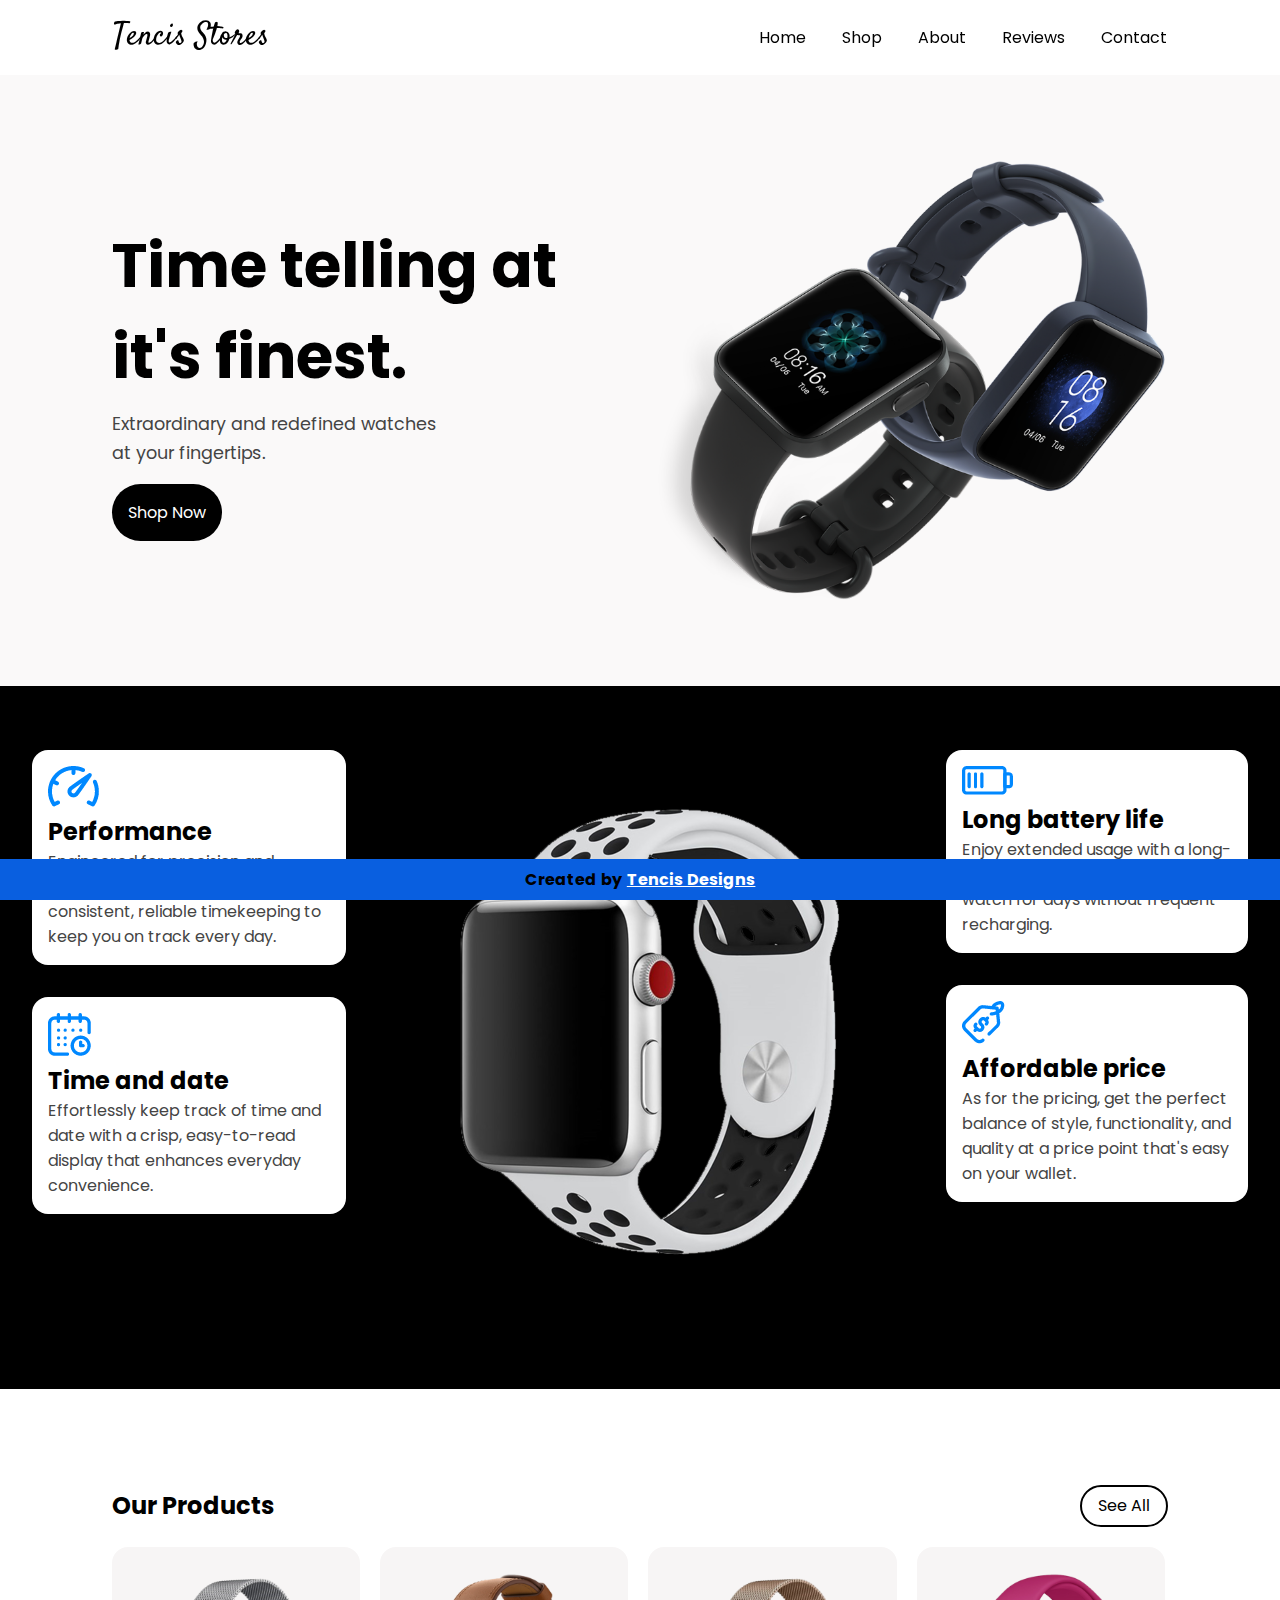
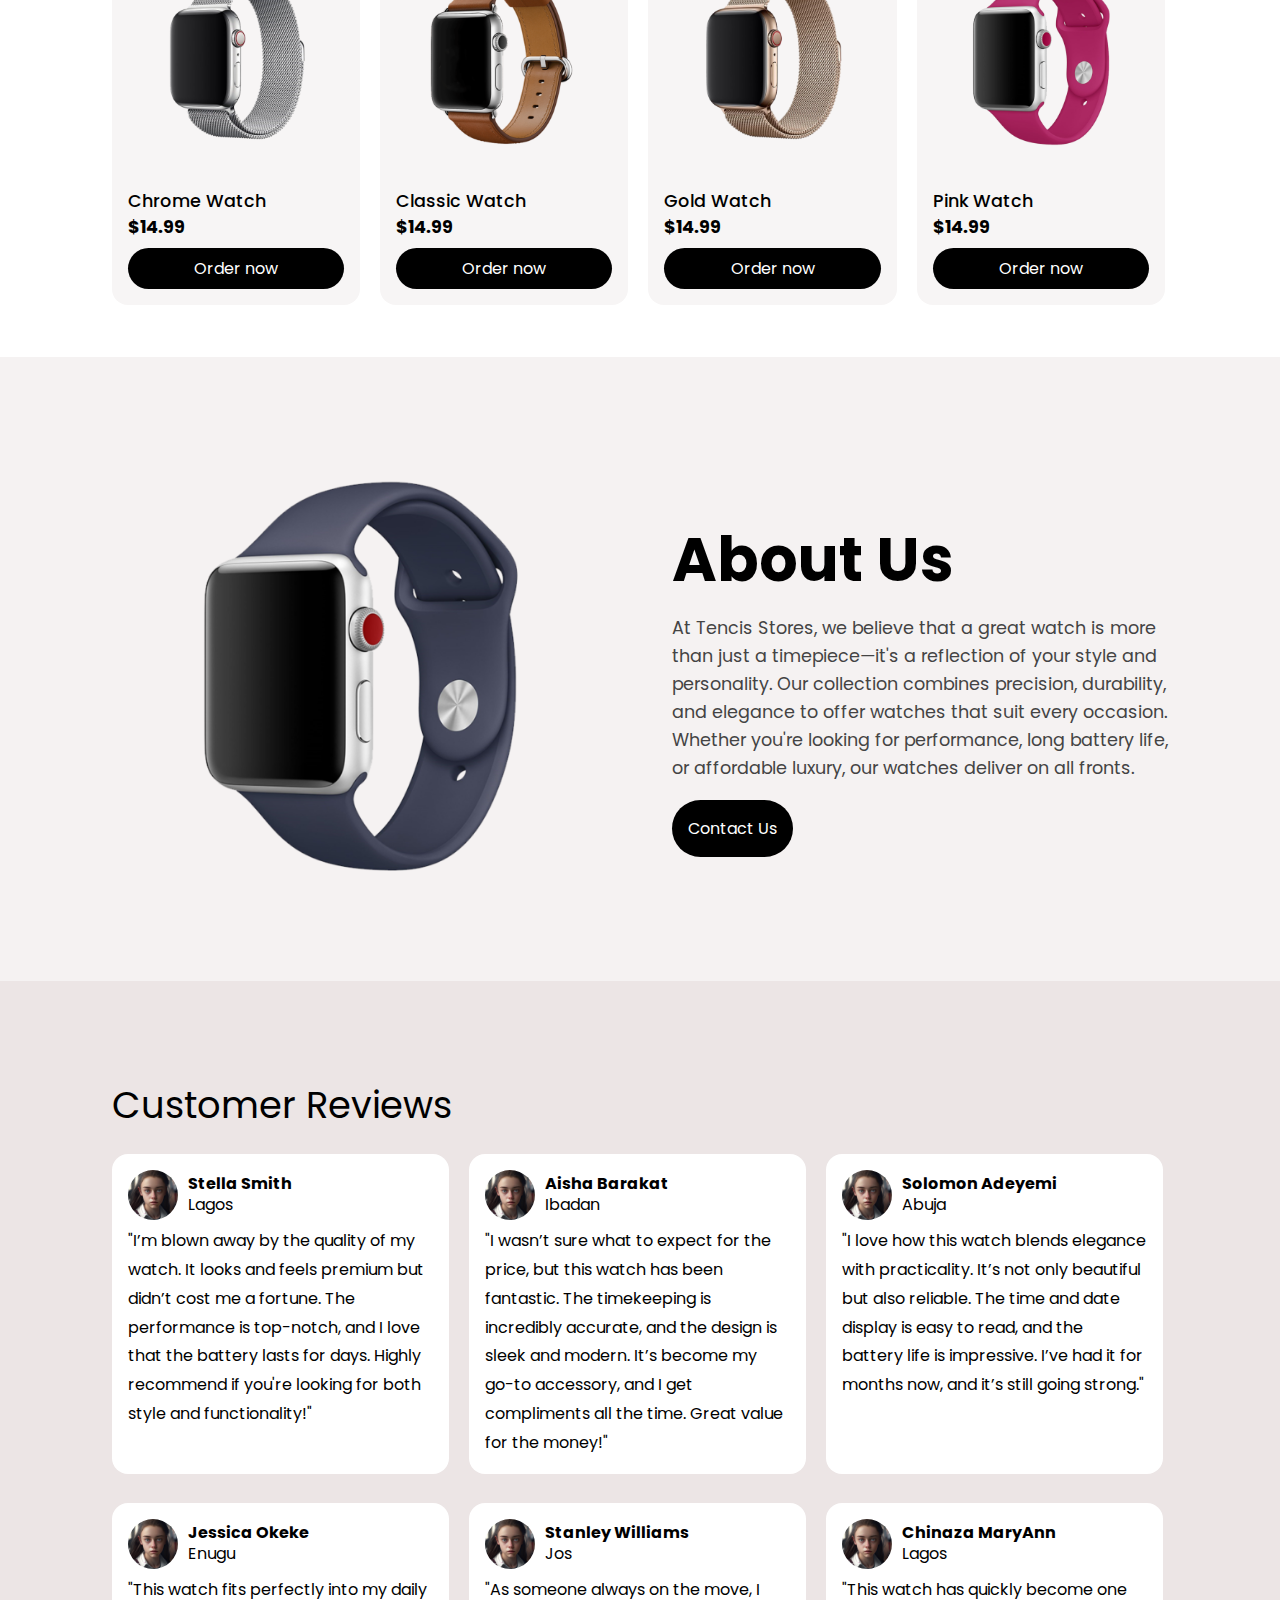
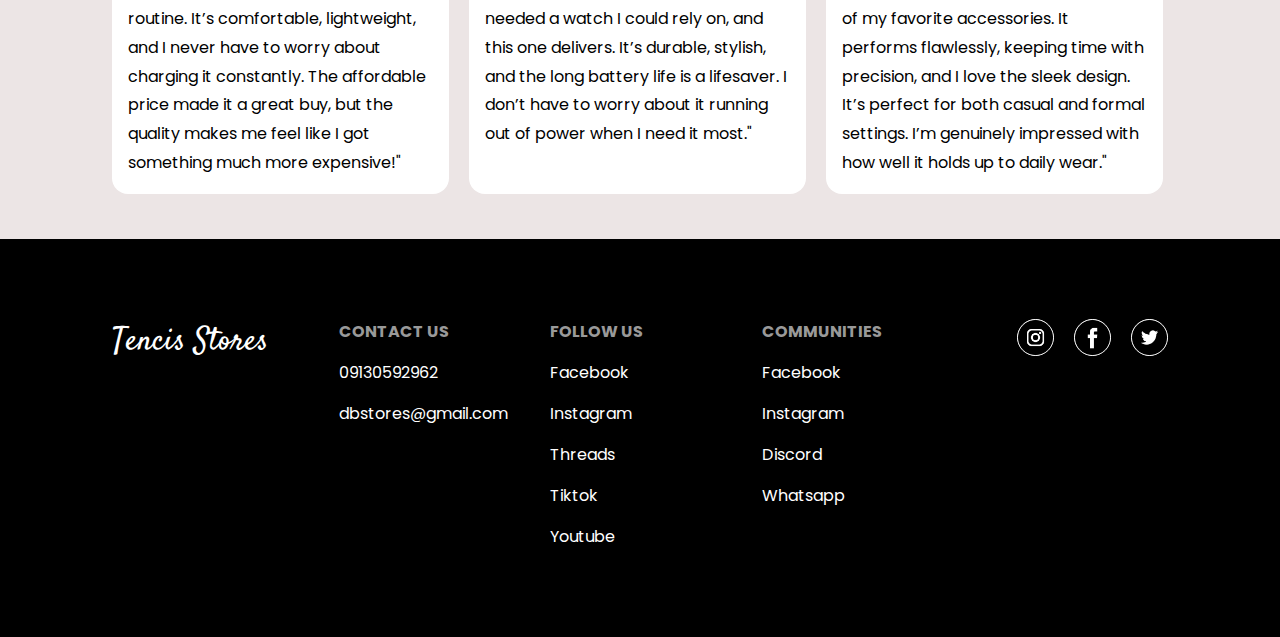
<file: shop.html>
<!DOCTYPE html>
<html lang="en">

<head>
    <meta charset="UTF-8">
    <meta name="viewport" content="width=device-width, initial-scale=1.0">
    <title>Tencis Stores</title>
    <link rel="stylesheet" href="shop.css">
    <link rel="icon" href="/favicon.ico" type="image/x-icon">
    <!-- <link rel="stylesheet" href="https://cdnjs.cloudflare.com/ajax/libs/aos/2.3.4/aos.css"> -->
    <!-- <script src="https://cdnjs.cloudflare.com/ajax/libs/aos/2.3.4/aos.js"></script> -->

</head>

<body>
    <div class="con">
        <div class="home" id="#">
            <div class="text">
                <!-- <h1>Hi! I'm Chidera.</h1> -->
                <!-- <h1>A web developer.</h1> -->
                <!-- <h1>Welcome to</h1>
                 <h1>Tencis Designs</h1> -->
                <h1>Time telling at it's finest.</h1>

                <p>Extraordinary and redefined watches
                    <br>
                    at your fingertips.
                </p>

                <a href="#shop">Shop Now</a>
            </div>
            <div class="image">
                <img src="watchimg.png" alt="">
            </div>
        </div>

        <div class="ft">
            <div class="ftcon">
                <div class="ftconsub">
                    <div class="ftbox">
                        <img src="dashboard.png" alt="">
                        <h2>Performance</h2>
                        <p>Engineered for precision and durability, this watch delivers consistent, reliable timekeeping
                            to keep you on track every day.</p>
                    </div>
                    <div class="ftbox">
                        <img src="calendar.png" alt="">
                        <h2>Time and date</h2>
                        <p>Effortlessly keep track of time and date with a crisp, easy-to-read display that enhances
                            everyday convenience.</p>
                    </div>
                </div>
                <div class="ftimg">
                    <img src="white-sports-watch-600x600.png" alt="">
                </div>
                <div class="ftconsub">
                    <div class="ftbox">
                        <img src="batteryv.png" alt="">
                        <h2>Long battery life</h2>
                        <p>Enjoy extended usage with a long-lasting battery that powers your watch for days without
                            frequent recharging.</p>
                    </div>
                    <div class="ftbox">
                        <img src="price-tag.png" alt="">
                        <h2>Affordable price</h2>
                        <p>As for the pricing, get the perfect balance of style, functionality, and quality at a price
                            point that's easy on your wallet.</p>
                    </div>
                </div>
            </div>
        </div>

        <div class="shop" id="shop" data-aos="fade-up" data-aos-duration="1000" data-aos-delay="200">
            <div class="ctg">
                <div class="ctgheader">
                    <h2>Our Products</h2>
                    <a href="products.html">see all</a>
                </div>

                <div class="shopcon">
                    <div class="shopbox">
                        <img src="watch-1-600x600.png" alt="">
                        <p class="itemname">Chrome Watch</p>
                        <p class="itemprice">$14.99</p>
                        <a href="">Order now</a>
                    </div>

                    <div class="shopbox">
                        <img src="watch-2-600x600.png" alt="">
                        <p class="itemname">Classic Watch</p>
                        <p class="itemprice">$14.99</p>
                        <a href="">Order now</a>
                    </div>

                    <div class="shopbox">
                        <img src="gold-watch-600x600 (1).png" alt="">
                        <p class="itemname">Gold Watch</p>
                        <p class="itemprice">$14.99</p>
                        <a href="">Order now</a>
                    </div>
                    <div class="shopbox">
                        <img src="pink-watch-600x600.png" alt="">
                        <p class="itemname">Pink Watch</p>
                        <p class="itemprice">$14.99</p>
                        <a href="">Order now</a>
                    </div>
                </div>
            </div>
        </div>

        <div class="about featurerev" id="about" data-aos="fade-up" data-aos-duration="1000" data-aos-delay="200">
            <div class="text">

                <h1>About Us</h1>

                <p>
                    At Tencis Stores, we believe that a great watch is more than just a timepiece—it's a reflection
                    of your style and personality. Our collection combines precision, durability, and elegance to offer
                    watches that suit every occasion. Whether you're looking for performance, long battery life, or
                    affordable luxury, our watches deliver on all fronts.
                </p>

                <a href="#contact">Contact Us</a>
            </div>
            <div class="image">
                <img src="navy-blue-watch-600x600.png" alt="">
            </div>
        </div>

        <div class="reviews" id="reviews" data-aos="fade-up" data-aos-duration="1000" data-aos-delay="200">
            <div class="revhead">
                <p>Customer Reviews</p>
            </div>

            <div class="revcon">
                <div class="revbox">
                    <div class="author">
                        <div class="authorimg">
                            <img src="A junior high s 1.png" alt="" width="50" height="50">
                        </div>
                        <div class="authordesc">
                            <p class="name">Stella Smith</p>
                            <p class="state">Lagos</p>
                        </div>
                    </div>
                    <p>"I’m blown away by the quality of my watch. It looks and feels premium but didn’t cost me a
                        fortune. The performance is top-notch, and I love that the battery lasts for days. Highly
                        recommend if you're looking for both style and functionality!"</p>
                </div>

                <div class="revbox">
                    <div class="author">
                        <div class="authorimg">
                            <img src="A junior high s 1.png" alt="" width="50" height="50">
                        </div>
                        <div class="authordesc">
                            <p class="name">Aisha Barakat</p>
                            <p class="state">Ibadan</p>
                        </div>
                    </div>
                    <p>"I wasn’t sure what to expect for the price, but this watch has been fantastic. The timekeeping
                        is incredibly accurate, and the design is sleek and modern. It’s become my go-to accessory, and
                        I get compliments all the time. Great value for the money!"</p>
                </div>

                <div class="revbox">
                    <div class="author">
                        <div class="authorimg">
                            <img src="A junior high s 1.png" alt="" width="50" height="50">
                        </div>
                        <div class="authordesc">
                            <p class="name">Solomon Adeyemi</p>
                            <p class="state">Abuja</p>
                        </div>
                    </div>
                    <p>"I love how this watch blends elegance with practicality. It’s not only beautiful but also
                        reliable. The time and date display is easy to read, and the battery life is impressive. I’ve
                        had it for months now, and it’s still going strong."</p>
                </div>

                <div class="revbox">
                    <div class="author">
                        <div class="authorimg">
                            <img src="A junior high s 1.png" alt="" width="50" height="50">
                        </div>
                        <div class="authordesc">
                            <p class="name">Jessica Okeke</p>
                            <p class="state">Enugu</p>
                        </div>
                    </div>
                    <p>"This watch fits perfectly into my daily routine. It’s comfortable, lightweight, and I never have
                        to worry about charging it constantly. The affordable price made it a great buy, but the quality
                        makes me feel like I got something much more expensive!"</p>
                </div>

                <div class="revbox">
                    <div class="author">
                        <div class="authorimg">
                            <img src="A junior high s 1.png" alt="" width="50" height="50">
                        </div>
                        <div class="authordesc">
                            <p class="name">Stanley Williams</p>
                            <p class="state">Jos</p>
                        </div>
                    </div>
                    <p>"As someone always on the move, I needed a watch I could rely on, and this one delivers. It’s
                        durable, stylish, and the long battery life is a lifesaver. I don’t have to worry about it
                        running out of power when I need it most."
                    </p>
                </div>

                <div class="revbox">
                    <div class="author">
                        <div class="authorimg">
                            <img src="A junior high s 1.png" alt="" width="50" height="50">
                        </div>
                        <div class="authordesc">
                            <p class="name">Chinaza MaryAnn</p>
                            <p class="state">Lagos</p>
                        </div>
                    </div>
                    <p>"This watch has quickly become one of my favorite accessories. It performs flawlessly, keeping
                        time with precision, and I love the sleek design. It’s perfect for both casual and formal
                        settings. I’m genuinely impressed with how well it holds up to daily wear."</p>
                </div>
            </div>
        </div>


        <div class="contact" id="contact" data-aos="fade-up" data-aos-duration="1000" data-aos-delay="200">
            <div class="contcon">

                <div class="contlogo">
                    <h2>Tencis Stores</h2>
                </div>
                <div class="contlinks">
                    <div class="linkdiv">
                        <p class="for">contact us</p>
                        <a href="tel:09130592962">09130592962</a>
                        <a href="mailto:dbstores@gmail.com">dbstores@gmail.com</a>
                    </div>
                    <div class="linkdiv">
                        <p class="for">follow us</p>
                        <a href="">Facebook</a>
                        <a href="">Instagram</a>
                        <a href="">Threads</a>
                        <a href="">Tiktok</a>
                        <a href="">Youtube</a>
                    </div>
                    <div class="linkdiv">
                        <p class="for">Communities</p>
                        <a href="">Facebook</a>
                        <a href="">Instagram</a>
                        <a href="">Discord</a>
                        <a href="">Whatsapp</a>
                    </div>
                </div>
                <div class="conticons">
                    <div class="imgcon">
                        <img src="instagram_4494468.png" alt="" width="35" height="35">
                    </div>
                    <div class="imgcon">
                        <img src="facebook_2168281.png" alt="" width="35" height="35">
                    </div>
                    <div class="imgcon">
                        <img src="twitter_4401454.png" alt="" width="35" height="35">
                    </div>
                </div>
            </div>
        </div>

    </div>

    <div class="menu">
        <div class="logo">
            <h1>Tencis Stores</h1>
        </div>
        <div class="links">
            <a href="#">Home</a>
            <a href="#shop">Shop</a>
            <a href="#about">About</a>
            <a href="#reviews">Reviews</a>
            <a href="#contact">Contact</a>
            <button id="menu-button">Menu</button>
        </div>
    </div>

    <div class="banner">
        <p>Created by <a href="index.html">Tencis Designs</a> </p>
    </div>

    <div class="menubox" id="menu-element">
        <div class="menupage">
            <h3>Menu</h3>
            <button id="home-button">Home</button>
            <button id="shop-button">Shop</button>
            <button id="about-button">About</button>
            <button id="reviews-button">Reviews</button>
            <button id="contact-button">Contact</button>
            <button id="close-button">Close</button>
        </div>
    </div>

    <script>
        AOS.init();
    </script>


    <script>
        let menuButton = document.getElementById('menu-button');
        let menuElement = document.getElementById('menu-element');
        let homeDiv = document.getElementById('home');
        let aboutDiv = document.getElementById('about');
        let shopDiv = document.getElementById('shop');
        let reviewsDiv = document.getElementById('reviews');
        let contactDiv = document.getElementById('contact');
        let homeButton = document.getElementById('home-button');
        let aboutButton = document.getElementById('about-button');
        let shopButton = document.getElementById('shop-button');
        let reviewsButton = document.getElementById('reviews-button');
        let contactButton = document.getElementById('contact-button');
        let closeButton = document.getElementById('close-button');


        menuButton.onclick = () => {
            menuElement.style.display = 'flex';
        }

        closeButton.onclick = () => {
            menuElement.style.display = 'none';
        }

        homeButton.onclick = () => {
            window.scrollTo({ top: 0, behavior: 'smooth' })
            menuElement.style.display = 'none';
        }

        aboutButton.onclick = () => {
            aboutDiv.scrollIntoView({ behavior: 'smooth' })
            menuElement.style.display = 'none';
        }

        shopButton.onclick = () => {
            shopDiv.scrollIntoView({ behavior: 'smooth' })
            menuElement.style.display = 'none';
        }

        reviewsButton.onclick = () => {
            reviewsDiv.scrollIntoView({ behavior: 'smooth' })
            menuElement.style.display = 'none';
        }

        contactButton.onclick = () => {
            contactDiv.scrollIntoView({ behavior: 'smooth' })
            menuElement.style.display = 'none';
        }
    </script>

</body>

</html>
</file>
<file: index2.css>
@import url('https://fonts.googleapis.com/css2?family=Poppins:ital,wght@0,100;0,200;0,300;0,400;0,500;0,600;0,700;0,800;0,900;1,100;1,200;1,300;1,400;1,500;1,600;1,700;1,800;1,900&display=swap');

* {
    margin: 0;
    padding: 0;
    font-family: "Poppins", sans-serif;
    font-style: normal;
}

body {
    background-color: #fff;
    /* background-color: #e8e1f0; */
    /* background-color: rgb(243, 238, 238); */
}

html {
    scroll-behavior: smooth;
}

.menu {
    background-color: white;
    background: rgba(255, 255, 255, 0.5);
    /* box-shadow: 0 4px 30px rgba(0, 0, 0, 0.1); */
    backdrop-filter: blur(15px);
    -webkit-backdrop-filter: blur(15px);
    border: 1px solid rgba(255, 255, 255, 0.3);
    display: flex;
    align-items: center;
    padding: 1em 7em;
    box-sizing: border-box;
    position: fixed;
    top: 0;
    left: 0;
    right: 0;
}

.logo {
    flex: 1;
}

.links a {
    text-decoration: none;
    color: black;
    margin-left: 2em;
}

.links button {
    padding: .5em 1em;
    box-sizing: border-box;
    background-color: #ddd;
    color: black;
    border-radius: .3em;
    border: none;
    text-transform: uppercase;
    font-weight: bold;
    letter-spacing: .04em;
    cursor: pointer;
    display: none;
}

.con {
    padding: 1em 0em;
    box-sizing: border-box;
    margin-top: 4em;
}

.home {
    display: flex;
    align-items: center;
    padding: 3em 7em;
    /* margin-bottom: 4em; */

}

.text,
.image {
    flex: 1;
}

.image {
    display: flex;
    align-items: center;
    justify-content: center;
    /* border: 2px solid black; */
}

.home img {
    border-radius: 1.5em;
}

.image img {
    max-width: 100%;
    height: auto;
    display: block;
}

.home .text {
    padding-right: 2em;
    box-sizing: border-box;
}

.text h1 {
    font-size: 3.4em;
}

.text p {
    font-size: 1.1em;
    margin: .5em 0 1em 0;
    line-height: 1.4em;
    color: #444;
    line-height: 1.6em;
}

.text a {
    text-decoration: none;
    color: white;
    /* background-color: rgb(55, 9, 102); */
    background-color: darkblue;
    /* background: linear-gradient(135deg, black, rgb(55, 9, 102), black); */
    padding: 1em;
    box-sizing: border-box;
    border-radius: 5em;
    display: inline-block;
    /* animation: zoom 1.3s ease infinite; */
}

@keyframes zoom {

    0%,
    100% {
        transform: scale(1);
        background-color: rgb(55, 9, 102);
    }

    50% {
        transform: scale(1.1);
        background-color: rgb(55, 9, 102);
    }
}


.feat {
    /* padding: 6em 0; */
    padding-top: 6em;
    box-sizing: border-box;

}

.header {
    display: flex;
    align-items: center;
    justify-content: center;
    flex-direction: column;
    margin-bottom: 1em;
}

.header p {
    font-size: 1.1em;
}

.header h2 {
    text-align: center;
}

/* feature style */

.feature {
    display: flex;
    align-items: center;
    /* border: 1px solid red; */
    /* margin-bottom: 4em; */
    padding: 3em 7em;
    background-color: #f3f2f2;
    /* padding-top: 3em; */
}

.featurerev {
    flex-direction: row-reverse;
    background-color: #fff;
}

.text,
.image {
    flex: 1;
}

.feature .text {
    padding-right: 4em;
    box-sizing: border-box;
}

.featurerev .text {
    padding-right: 0em;
    padding-left: 4em;
    box-sizing: border-box;
}

.feature .text h1 {
    font-size: 2em;
}

.text p {
    font-size: 1.1em;
    margin: .5em 0 1em 0;
    line-height: 1.4em;
    color: #444;
    line-height: 1.6em;
}

.feature .text p {
    font-size: .95em;
}

.text a {
    text-decoration: none;
    color: white;
    background-color: black;
    padding: .8em;
    box-sizing: border-box;
    border-radius: 0em;
    display: inline-block;
}

.num {
    background-color: black;
    display: inline-flex;
    align-items: center;
    justify-content: center;
    width: 45px;
    height: 45px;
    border-radius: 10em;
    margin-bottom: .5em;
    display: none;
}

.num h4 {
    color: white;
}

ul {
    /* list-style: none; */
    padding-left: 1em;
}

ul li::marker {
    color: #444;
}

/* ul li::before {
    content: "\2022";
    color: #004080;
    font-weight: bold;
    display: inline-block;
    width: 1em;
    margin-left: -1em;
} */

ul li {
    margin: 1em 0;
}

/* end */

.reviews {
    /* padding: 6em 0; */
    padding: 0 7em;
    background-color: rgb(160, 144, 231);
    padding-top: 6em;
    box-sizing: border-box;

}

.revhead p {
    font-size: 2.3em;
}

.revhead p + p {
    font-size: 1em;
    margin-top: 1em;
}

.revhead a {
    margin: 3em 0;
    color: white;
    background-color: rebeccapurple;
    display: inline-block;
    padding: 1em;
    box-sizing: border-box;
    border-radius: 0em;
    text-decoration: none;
}

.revcon {
    display: flex;
    flex-wrap: wrap;
    gap: 20px;
    margin: 1em 0;
    display: none;
}

.revbox {
    width: calc(33.8% - 20px);
    padding: .7em 0em;
    box-sizing: border-box;
    border-top: 2.5px solid black;
    margin: .3em 0;
}

.revbox p {
    line-height: 1.8em;
    color: #000;
}

.about {
    /* padding: 2em 0; */
    padding: 0 7em;
    padding-top: 6em;
    padding-bottom: 3em;
    box-sizing: border-box;
    background-color: rgb(55, 9, 102);
    background-color: rgb(10, 4, 37);
    /* border: 2px solid red; */
}

.header {
    display: flex;
    align-items: center;
    justify-content: center;
    flex-direction: column;
    /* border: 1px solid red; */
}

.header p {
    font-size: .95em;
    color: black;
    /* background-color: rgb(212, 193, 231); */
    background-color: rgb(2, 0, 8);

    padding: .3em .7em;
    box-sizing: border-box;
    border-radius: .3em;
    margin-bottom: .5em;
    font-weight: bolder;
    text-transform: uppercase;
    letter-spacing: .03em;
}

.header p.nostyle {
    /* font-weight: bold; */
    font-size: 1em;
    background-color: #e8e1f0;
    /* background-color: rgb(55, 9, 102); */
    background-color: rgb(2, 0, 8);
    margin-bottom: 0;
    color: rgb(136, 104, 224);
}

.about .header h2 {
    color: white;
    font-size: 1.9em;
}

.header p.desc {
    font-size: 1em;
    background-color: #e8e1f0;
    background-color: rgb(55, 9, 102);
    background-color: rgb(10, 4, 37);
    text-align: center;
    font-weight: normal;
    color: #fff;
    text-transform: none;
    width: 70%;
    margin: 1em 0;
}

.aboutcon {
    display: flex;
    flex-wrap: wrap;
    gap: 20px;
    margin: 1em 0;
}

.aboutbox {
    width: calc(25.4% - 20px);
    padding: 2em 1em;
    box-sizing: border-box;
    border-radius: .3em;
    margin: .3em 0;
    background-color: rgb(24, 2, 46);
    background-color: rgb(2, 0, 8);

}

.aboutbox:nth-child(1) {
    border-top: 2px solid rgb(30, 209, 30);
}

.aboutbox:nth-child(1) h3 {
    color: rgb(30, 209, 30);
}

.aboutbox:nth-child(2) {
    border-top: 2px solid rgb(209, 81, 30);
}

.aboutbox:nth-child(2) h3 {
    color: rgb(209, 81, 30);
}

.aboutbox:nth-child(3) {
    border-top: 2px solid rgb(241, 11, 153);
}

.aboutbox:nth-child(3) h3 {
    color: rgb(241, 11, 153);
}

.aboutbox:nth-child(4) {
    border-top: 2px solid rgb(30, 209, 194);
}

.aboutbox:nth-child(4) h3 {
    color: rgb(30, 209, 194);
}

.aboutbox h3 {
    font-size: 1.9em;
    text-align: center;
}

.aboutbox p {
    line-height: 1.6em;
    color: white;
    font-size: 1em;
    text-align: center;
}


.contact {
    padding: 2em 7em;
    padding-top: 6em;
    padding-bottom: 3em;
    box-sizing: border-box;
    background-color: #000;
    color: white;
}

.header {
    display: flex;
    align-items: center;
    justify-content: center;
    flex-direction: column;
}

.header p {
    font-size: 1.1em;
    /* color: black;
    background-color: rgb(212, 193, 231); */
    background-color: rgb(2, 0, 8);
    color: rgb(136, 104, 224);
    padding: .3em .7em;
    box-sizing: border-box;
    border-radius: .3em;
    margin-bottom: .5em;
    font-weight: bolder;
    text-transform: uppercase;
    letter-spacing: .03em;
}

.contact .header h2 {
    font-size: 3em;
    margin: .8em 0;
}

.contcon {
    display: flex;
    flex-wrap: wrap;
    gap: 20px;
    margin: 1em 0;
}

.contimg {
    background-color: white;
    display: inline-flex;
    align-items: center;
    justify-content: center;
    padding: .9em;
    box-sizing: border-box;
    clip-path: circle();
}

.contbox {
    /* width: calc(25.4% - 20px); */
    width: calc((100% - 40px) / 3);
    /* flex: 1; */
    padding: 1em;
    box-sizing: border-box;
    border-radius: .3em;
    /* box-shadow: 1px 1px 10px black; */
    margin: .3em 0;
    border: 2px solid black;
    /* background-color: white; */
}

.contbox p:nth-of-type(1) {
    margin: 1em 0;
    font-size: .9em;
    font-style: normal;
    text-transform: uppercase;
}

.contbox p + p {
    line-height: 1.6em;
    color: #fff;
    font-size: 1.3em;
}

.contbox a {
    line-height: 1.6em;
    color: #000;
    font-size: .9em;
}


div.menubox {
    position: fixed;
    top: 0;
    bottom: 0;
    left: 0;
    right: 0;
    background-color: rgba(0, 0, 0, 0.411);
    /* display: flex; */
    display: none;
    align-items: center;
    justify-content: center;
}

div.menupage {
    padding: 1em;
    box-sizing: border-box;
    background-color: white;
    border-radius: 1em;
    /* width: 35%; */
    max-width: 90%;
    /* max-width: 90%; */
}

.menupage p {
    margin: .8em 0;
    font-weight: 400;
    line-height: 1.1em;
}

.menupage button {
    padding: .8em 5em;
    box-sizing: border-box;
    border-radius: .3em;
    color: black;
    text-transform: uppercase;
    display: block;
    text-align: center;
    border: none;
    width: 100%;
    cursor: pointer;
    letter-spacing: .1em;
    font-size: .96em;
    margin: 1em 0;
}

.menupage button:last-child {
    background-color: black;
    color: white;
    font-weight: bold;
}

@media (max-width: 1200px) {

    .home,
    .about,
    .feature,
    .reviews,
    .menu,
    .contact {
        padding-left: 2em;
        padding-right: 2em;
    }
}

@media (max-width: 1000px) {

    .home,
    .feature {
        flex-direction: column;
    }

    .home .text,
    .feature .text {
        padding: 0;
    }

    .featurerev .text {
        padding: 0;
    }

    .image {
        margin-top: 2em;
    }

    .links a {
        display: none;
    }

    .links button {
        display: block;
    }

    .logo h1 {
        font-size: 1.5em;
    }

    /* div.feat, div.reviews, div.about {
        padding-top: 2em;
    } */
}


@media (max-width: 900px) {

    .featbox,
    .revbox,
    .aboutbox,
    .contbox {
        width: calc(51% - 20px);
    }
}

@media (max-width: 700px) {
    /* .image img {
        width: 400px;
        height: 300px;
        display: none;
    } */

    .text h1 {
        font-size: 2.1em;
    }
}

@media (max-width: 600px) {

    .home,
    .about,
    .feature,
    .reviews,
    .menu,
    .contact {
        padding-left: 1em;
        padding-right: 1em;
    }

    div.header p.desc {
        width: 100%;
    }

    .logo h1 {
        font-size: 1.3em;
    }

    .feat,
    .reviews,
    .about {
        gap: 0px;
    }

    .featbox,
    .revbox,
    .aboutbox,
    .contbox {
        width: 100%;
    }
}
</file>
<file: shop.css>
@import url('https://fonts.googleapis.com/css2?family=Poppins:ital,wght@0,100;0,200;0,300;0,400;0,500;0,600;0,700;0,800;0,900;1,100;1,200;1,300;1,400;1,500;1,600;1,700;1,800;1,900&display=swap');
@import url('https://fonts.googleapis.com/css2?family=Satisfy&display=swap');

* {
    margin: 0;
    padding: 0;
    font-family: "Poppins", sans-serif;
    font-style: normal;
}

body {
    background-color: #fff;
    /* background-color: #e8e1f0; */
}

html {
    scroll-behavior: smooth;
}

.menu {
    background-color: white;
    background: rgba(255, 255, 255, 0.5);
    /* box-shadow: 0 4px 30px rgba(0, 0, 0, 0.1); */
    backdrop-filter: blur(15px);
    -webkit-backdrop-filter: blur(15px);
    border: 1px solid rgba(255, 255, 255, 0.3);
    display: flex;
    align-items: center;
    /* border: 1px solid red; */
    padding: .8em 7em;
    box-sizing: border-box;
    position: fixed;
    top: 0;
    left: 0;
    right: 0;
    /* border: 1px solid red; */
}

.banner {
    position: fixed;
    bottom: 0;
    left: 0;
    right: 0;
    background-color: #095fe0;
    color: black;
    font-weight: bold;
    word-spacing: .1em;
    display: flex;
    align-items: center;
    justify-content: center;
    padding: .5em;
}
.banner a {
    color: white;
}

.logo {
    flex: 1;
}

.logo h1 {
    font-family: "Satisfy", cursive;
    font-weight: 400;
    font-style: normal;
}

.links a {
    text-decoration: none;
    color: black;
    /* padding: .5em 1em; */
    /* border-radius: 3em; */
    margin-left: 2em;
    /* background-color: black; */
}

/* .links a:last-of-type {
    background-color: black;
    color: white;
    margin-left: .5em;
} */

.links a:hover {
    border-bottom: 1px solid black;
}

.links button {
    padding: .5em 1em;
    box-sizing: border-box;
    background-color: #ddd;
    color: black;
    border-radius: .3em;
    border: none;
    text-transform: uppercase;
    font-weight: bold;
    letter-spacing: .04em;
    cursor: pointer;
    display: none;
}

.con {
    /* padding-top: 1em; */
    box-sizing: border-box;
    margin-top: 4.7em;
    /* border: 1px solid black; */

}

.home {
    display: flex;
    align-items: center;
    padding: 5em 7em;
    /* margin-bottom: 4em; */
    /* background-image: url('coffee-cup-skin-cream-bottles-white-pannels-background.jpg');
    background-position: center center;
    background-repeat: no-repeat;
    background-size: cover; */
    background-color: #faf9f9;
    /* border: 1px solid red; */
    /* height: 400px; */

}

.text,
.image {
    flex: 1;
    /* border: 1px solid red; */
}

.image {
    display: flex;
    align-items: center;
    justify-content: center;
    /* border: 2px solid rebeccapurple; */
}

.home img {
    border-radius: 1.5em;
}

.image img {
    max-width: 100%;
    height: auto;
    display: block;
}

.home .text {
    padding-right: 2em;
    box-sizing: border-box;
}

.text h1 {
    font-size: 3.8em;
}

.text p {
    font-size: 1.1em;
    margin: .5em 0 1em 0;
    line-height: 1.4em;
    color: #444;
    line-height: 1.6em;
}

.text a {
    text-decoration: none;
    color: white;
    background-color: black;
    padding: 1em;
    box-sizing: border-box;
    border-radius: 5em;
    display: inline-block;
    animation: zoom 1.3s ease infinite;
}

@keyframes zoom {

    0%,
    100% {
        transform: scale(1);
        background-color: black;
    }

    50% {
        transform: scale(1.1);
        background-color: black;
    }
}

/* ft styles */

.ft {
    display: flex;
    align-items: center;
    /* border: 1px solid red; */
    /* margin-bottom: 4em; */
    padding: 3em 7em;
    /* padding-top: 5em; */
    background-color: black;
    color: white;
}

.ftcon, .ftconsub, .ftbox, .ftimg {
    /* border: 1px solid red; */
    padding: 0;
    margin: 0;
}

.ftcon {
    display: flex;
    align-items: flex-start;
}

.ftconsub {
    /* border: 1px solid red; */
    display: flex;
    flex-direction: column;
}

.ftbox {
    padding: 1em;
    box-sizing: border-box;
    border-radius: 1em;
    background-color: white;
    color: black;
    margin: 1em 0;
}

.ftbox p {
    color: #444;
}

/* end of ft styles */


.header {
    display: flex;
    align-items: center;
    justify-content: center;
    flex-direction: column;
    margin-bottom: 1em;
}

.header p {
    font-size: 1.1em;
}

.header h2 {
    text-align: center;
}

/* about style */

.about {
    display: flex;
    align-items: center;
    /* border: 1px solid red; */
    /* margin-bottom: 4em; */
    padding: 3em 7em;
    padding-top: 5em;
    background-color: rgb(245, 242, 242);
    /* background-color: black; */
}

.featurerev {
    flex-direction: row-reverse;
}

.text,
.image {
    flex: 1;
}

.featurerev .text {
    padding-right: 4em;
    box-sizing: border-box;
}

.featurerev .text {
    padding-right: 0em;
    padding-left: 4em;
    box-sizing: border-box;
}


.featurerev .text p {
    font-size: 1.1em;
    margin: .5em 0 1em 0;
    line-height: 1.4em;
    color: #444;
    line-height: 1.6em;
    /* color: white; */

}

.featurerev .text a {
    text-decoration: none;
    color: white;
    background-color: black;
    /* border: 2px solid white; */
    padding: 1em;
    box-sizing: border-box;
    border-radius: 5em;
    display: inline-block;
}

/* end */

.reviews {
    /* padding: 6em 0; */
    padding: 1.5em 7em;
    background-color: rgb(188, 144, 231);
    background-color: rgb(236, 229, 229);
    padding-top: 6em;
    box-sizing: border-box;

}

.revhead p {
    font-size: 2.3em;
}

.revcon {
    display: flex;
    flex-wrap: wrap;
    gap: 20px;
    margin: 1em 0;

}

.revbox {
    width: calc(33.8% - 20px);
    padding: 1em;
    box-sizing: border-box;
    /* border-top: 2.5px solid black; */
    margin: .3em 0;
    background-color: white;
    border-radius: 1em;
}

.revbox p {
    line-height: 1.8em;
    color: #000;
}

div.author {
    display: flex;
    align-items: center;
    gap: 10px;
}

div.authorimg img {
    border-radius: 3em;
}

p.name {
    font-weight: bold;
    line-height: .8em;
}




.shop {
    /* padding: 6em 0; */
    padding: 0 7em;
    padding-top: 6em;
    box-sizing: border-box;
    /* border: 1px solid red; */
}

.ctg {
    /* border: 1px solid red; */
    margin-bottom: 3em;
}

.ctgheader {
    display: flex;
    align-items: center;
}

.ctgheader h2 {
    flex: 1;
}

.ctgheader a {
    background-color: white;
    border: 2px solid black;
    color: black;
    padding: .4em 1em;
    box-sizing: border-box;
    text-decoration: none;
    border-radius: 5em;
    text-transform: capitalize;
    transition: all 1s ease;
}

.ctgheader a:hover {
    background-color: black;
    color: white;
}

.shopcon {
    display: flex;
    flex-wrap: wrap;
    gap: 20px;
    margin: 1em 0;
    width: 100%;
    /* border: 1px solid red; */

}

.shopbox {
    width: calc(33.8% - 20px);
    width: calc(25.4% - 20px);
    /* padding: .7em 0em; */
    margin: .3em 0;
    border-radius: 1em;
    padding: .5em 1em;
    box-sizing: border-box;
    /* height: 350px; */
    background-color: rgb(247, 245, 245);
    display: flex;
    flex-direction: column;
    position: relative;
}

.shopbox p.new {
    background-color: rgb(63, 63, 211);
    color: white;
    padding: .1em .5em;
    box-sizing: border-box;
    border-radius: .3em;
    display: inline-block;
    font-size: .9em;
    letter-spacing: .03em;
    position: absolute;
    font-weight: bold;
    top: 10px;
}

.shopbox img {
    max-width: 100%;
    /* height: 28vh;
    object-fit: cover; */
    height: auto;
    /* height: 200px; */

    display: block;
    border-radius: 1em;
    margin-bottom: 1em;
}

.shopbox p.itemname {
    font-size: 1.1em;
    font-weight: 500;
    flex: 1;
}

.shopbox p.itemprice {
    font-size: 1.1em;
    font-weight: 700;
    /* margin: .3em 0; */
}

.shopbox a {
    background-color: black;
    color: white;
    text-decoration: none;
    padding: .5em;
    width: 100%;
    box-sizing: border-box;
    border-radius: 5em;
    display: block;
    text-align: center;
    margin: .5em 0;
    transition: all .3s ease-in;
}

.shopbox a:hover {
    transform: scale(1.04);
}

.contact {
    padding: 4em 7em;
    /* padding-top: 2em; */
    /* padding-bottom: 3em; */
    box-sizing: border-box;
    background-color: black;
    color: white;
    /* border: 1px solid red; */
}

.header {
    display: flex;
    align-items: center;
    justify-content: center;
    flex-direction: column;
}

.header p {
    font-size: .9em;
    color: rebeccapurple;
    background-color: rgb(212, 193, 231);
    padding: .3em .7em;
    box-sizing: border-box;
    border-radius: .3em;
    margin-bottom: .5em;
    font-weight: bolder;
    text-transform: uppercase;
    letter-spacing: .03em;
}

.contcon {
    display: flex;
    flex-wrap: wrap;
    margin: 1em 0;
    /* border: 1px solid red; */
}

.contlogo,
.contlinks,
.conticons {
    flex: 1;
    /* border: 1px solid red; */
}

.contlogo h2 {
    font-family: "Satisfy", cursive;
    font-weight: 400;
    font-style: normal;
    font-size: 2em;
}

.contlinks {
    display: flex;
    flex: 3;
}

.linkdiv {
    /* border: 1px solid green; */
    padding: 0 1em;
    box-sizing: border-box;
    flex: 1;
    display: flex;
    flex-direction: column;
    align-items: flex-start;
}



.linkdiv p,
.linkdiv a {
    color: white;
    text-decoration: none;
    margin: .5em 0;
    /* border: 1px solid green; */
    /* display: inline-block; */
}

.linkdiv a:hover {
    text-decoration: underline;
}

.linkdiv p.for {
    color: #999;
    text-transform: uppercase;
    font-weight: 700;
    margin: 0;
    padding: 0;
    margin-bottom: .5em;
}

.conticons {
    display: flex;
    justify-content: flex-end;
    align-items: flex-start;
    gap: 20px;
    /* border: 1px solid red; */
}

.imgcon {
    background-color: white;
    border: 1px solid white;
    border-radius: 4em;
    transition: all .5s ease;
}

.conticons img {
    cursor: pointer;
    display: block;
}

.imgcon:hover {
    transform: scale(1.2);
}

div.menubox {
    position: fixed;
    top: 0;
    bottom: 0;
    left: 0;
    right: 0;
    background-color: rgba(0, 0, 0, 0.411);
    /* display: flex; */
    display: none;
    align-items: center;
    justify-content: center;
}

div.menupage {
    padding: 1em;
    box-sizing: border-box;
    background-color: white;
    border-radius: 1em;
    /* width: 35%; */
    max-width: 90%;
    /* max-width: 90%; */
}

.menupage p {
    margin: .8em 0;
    font-weight: 400;
    line-height: 1.1em;
}

.menupage button {
    padding: .8em 5em;
    box-sizing: border-box;
    border-radius: .3em;
    color: black;
    text-transform: uppercase;
    display: block;
    text-align: center;
    border: none;
    width: 100%;
    cursor: pointer;
    letter-spacing: .1em;
    font-size: .96em;
    margin: 1em 0;
    
}


.menupage button:last-child {
    background-color: black;
    color: white;
    font-weight: bold;
}

@media (max-width: 1350px) {
    .ft {
        padding-left: 2em;
        padding-right: 2em;
    }
}

@media (max-width: 1200px) {

    .home,
    .about,
    .reviews,
    .menu,
    .contact,
    .shop,
    .ft {
        padding-left: 2em;
        padding-right: 2em;
    }

    .ftcon {
        flex-direction: column;
        /* border: 1px solid red; */
        width: 100%;
        align-items: center;
    }

    .ftimg img {
        max-width: 100%;
        height: auto;
        display: block;
    }

    .ftbox {
        margin: 1em 0;
    }
}

@media (max-width: 1000px) {

    .home,
    .about {
        flex-direction: column;
    }

    /* .home {
        background-image: url('coffee-cup-skin-cream-bottles-white-pannels-background.jpg');
    } */

    .home .text {
        padding: 0;
    }

    .featurerev .text {
        padding: 0;
    }

    .image {
        margin-top: 2em;
    }

    .links a {
        display: none;
    }

    .links button {
        display: block;
    }

    .logo h1 {
        font-size: 2em;
    }

    /* div.feat, div.reviews, div.about {
        padding-top: 2em;
    } */
}


@media (max-width: 900px) {
    /* .shopcon {
        gap: 15px;
    } */

    .shopbox,
    .revbox,
    .aboutbox {
        width: calc(50.7% - 15px);
        width: calc(51% - 20px);
    }

    .contlogo h2 {
        font-size: 1.7em;
    }

    .contcon,
    .contlinks {
        flex-direction: column;
    }

    .contlogo {
        margin-bottom: 1.5em;
    }

    .linkdiv {
        padding: 0em;
        margin: 1em 0;
    }

    .conticons {
        justify-content: flex-start;
        margin-top: 3em;
    }

}

@media (max-width: 700px) {
    /* .image img {
        width: 400px;
        height: 300px;
        display: none;
    } */

    .home {
        padding: 2em 1em;
    }

    .text h1 {
        font-size: 2.8em;
    }
}

@media (max-width: 600px) {

    /* .shopbox, */
    .revbox,
    .aboutbox {
        width: 100%;
    }

    .con {
        margin-top: 4.1em;
    }

    .home,
    .about,
    .shop,
    .reviews,
    .menu,
    .contact {
        padding-left: 1em;
        padding-right: 1em;
    }

    /* .shopbox p.itemname {
        display: -webkit-box;
        -webkit-box-orient: vertical;
        -webkit-line-clamp: 3;
        overflow: hidden;
    } */

    div.header p.desc {
        width: 100%;
    }

    .logo h1 {
        font-size: 1.7em;
    }

    .feat,
    .reviews,
    .about {
        gap: 0px;
    }

    .featbox,
    .revbox,
    .aboutbox,
    .contbox {
        width: 100%;
    }

    .shopcon {
        gap: 4%;
    }

    .shopbox {
        width: 48%;
    }

    .shopbox p.new {
        font-size: .7em;
        left: .7em;
        top: .7em;
    }
}
</file>
<file: salon.css>
@import url('https://fonts.googleapis.com/css2?family=Poppins:ital,wght@0,100;0,200;0,300;0,400;0,500;0,600;0,700;0,800;0,900;1,100;1,200;1,300;1,400;1,500;1,600;1,700;1,800;1,900&display=swap');
@import url('https://fonts.googleapis.com/css2?family=Satisfy&display=swap');

* {
    margin: 0;
    padding: 0;
    font-family: "Poppins", sans-serif;
    font-style: normal;
}

body {
    background-color: #fff;
    /* background-color: #e8e1f0; */
}

html {
    scroll-behavior: smooth;
}

.menu {
    background-color: white;
    background: rgba(255, 255, 255, 0.5);
    /* box-shadow: 0 4px 30px rgba(0, 0, 0, 0.1); */
    backdrop-filter: blur(15px);
    -webkit-backdrop-filter: blur(15px);
    border: 1px solid rgba(255, 255, 255, 0.3);
    display: flex;
    align-items: center;
    /* border: 1px solid red; */
    padding: .8em 7em;
    box-sizing: border-box;
    position: fixed;
    top: 0;
    left: 0;
    right: 0;
    /* border: 1px solid red; */
}

.banner {
    position: fixed;
    bottom: 0;
    left: 0;
    right: 0;
    background-color: #095fe0;
    color: black;
    font-weight: bold;
    word-spacing: .1em;
    display: flex;
    align-items: center;
    justify-content: center;
    padding: .5em;
}
.banner a {
    color: white;
}

.logo {
    flex: 1;
}

.logo h1 {
    font-family: "Satisfy", cursive;
    font-weight: 400;
    font-style: normal;
}

.links a {
    text-decoration: none;
    color: black;
    /* padding: .5em 1em; */
    /* border-radius: 3em; */
    margin-left: 2em;
    /* background-color: black; */
}

/* .links a:last-of-type {
    background-color: black;
    color: white;
    margin-left: .5em;
} */

.links a:hover {
    border-bottom: 1px solid black;
}

.links button {
    padding: .5em 1em;
    box-sizing: border-box;
    background-color: #ddd;
    color: black;
    border-radius: .3em;
    border: none;
    text-transform: uppercase;
    font-weight: bold;
    letter-spacing: .04em;
    cursor: pointer;
    display: none;
}

.con {
    /* padding-top: 1em; */
    box-sizing: border-box;
    margin-top: 4.7em;
    /* border: 1px solid black; */

}

.home {
    display: flex;
    align-items: center;
    padding: 5em 7em;
    /* margin-bottom: 4em; */
    /* background-image: url('coffee-cup-skin-cream-bottles-white-pannels-background.jpg');
    background-position: center center;
    background-repeat: no-repeat;
    background-size: cover; */
    background-color: #faf9f9;
    background-color: #f072a2;
    /* border: 1px solid red; */
    /* height: 400px; */

}

.text,
.image {
    flex: 1;
    /* border: 1px solid red; */
}

.image {
    display: flex;
    align-items: center;
    justify-content: center;
    /* border: 2px solid rebeccapurple; */
}

.home img {
    border-radius: 1.5em;
}

.image img {
    max-width: 100%;
    height: auto;
    display: block;
}

.home .text {
    padding-right: 2em;
    box-sizing: border-box;
}

.text h1 {
    font-size: 3.8em;
    color: rgb(70, 3, 70);
}

.text p {
    font-size: 1.1em;
    margin: .5em 0 1em 0;
    line-height: 1.4em;
    color: #444;
    line-height: 1.6em;
}

.text a {
    text-decoration: none;
    color: white;
    background-color: black;
    padding: 1em;
    box-sizing: border-box;
    border-radius: 5em;
    display: inline-block;
    animation: zoom 1.3s ease infinite;
}

.home .text p {
    color: black;
}

.home .text a {
    color: purple;
    background-color: white !important;
    border-bottom: 3px solid purple;
}

.text a:hover {
    background-color: purple !important;
    color: white !important;
    border-bottom: 3px solid white;
}

@keyframes zoom {

    0%,
    100% {
        transform: scale(1);
        background-color: black;
    }

    50% {
        transform: scale(1.1);
        background-color: black;
    }
}

/* ft styles */

.ft {
    
    /* border: 1px solid red; */
    /* margin-bottom: 4em; */
    padding: 3em 7em;
    /* padding-top: 5em; */
    background-color: black;
    background-color: #f3d6ed;
    color: white;
}

.fc {
    display: flex;
    align-items: center;
}

.ftcon, .ftconsub, .ftbox, .ftimg {
    /* border: 1px solid red; */
    padding: 0;
    margin: 0;
}

.ftimg {
    padding: 0 3em;
    box-sizing: border-box;
}

.ftcon {
    display: flex;
    align-items: flex-start;
}

.ftconsub {
    /* border: 1px solid red; */
    display: flex;
    flex-direction: column;
}

.ftbox {
    padding: 1em;
    box-sizing: border-box;
    border-radius: 1em;
    background-color: white;
    color: black;
    margin: 1em 0;
}

.ftbox h2 {
    color: purple;
}

.ftbox p {
    color: #444;
}

/* end of ft styles */


.header {
    display: flex;
    align-items: center;
    justify-content: center;
    flex-direction: column;
    margin-bottom: 1em;
}

.header p {
    font-size: 1.1em;
    text-align: center;
}

.header h2 {
    text-align: center;
    color: purple;
}

/* about style */

.about {
    display: flex;
    align-items: center;
    /* border: 1px solid red; */
    /* margin-bottom: 4em; */
    padding: 3em 7em;
    padding-top: 5em;
    background-color: rgb(245, 242, 242);
    background-color: #ec2773;
    /* background-color: rgb(189, 5, 189); */
}

.about p, .about h1 {
    color: white !important;
}

.about a {
    background-color: white !important;
    color: purple !important;
    border-bottom: 3px solid purple;
}

.featurerev {
    flex-direction: row-reverse;
}

.text,
.image {
    flex: 1;
}

.featurerev .text {
    padding-right: 4em;
    box-sizing: border-box;
}

.featurerev .text {
    padding-right: 0em;
    padding-left: 4em;
    box-sizing: border-box;
}


.featurerev .text p {
    font-size: 1.1em;
    margin: .5em 0 1em 0;
    line-height: 1.4em;
    color: #444;
    line-height: 1.6em;
    /* color: white; */

}

.featurerev .text a {
    text-decoration: none;
    color: white;
    background-color: black;
    /* border: 2px solid white; */
    padding: 1em;
    box-sizing: border-box;
    border-radius: 5em;
    display: inline-block;
}

/* end */

.reviews {
    /* padding: 6em 0; */
    padding: 1.5em 7em;
    background-color: rgb(188, 144, 231);
    background-color: rgb(236, 229, 229);
    background-color: #e0cdd4;
    background-color: white;
    padding-top: 6em;
    box-sizing: border-box;

}

.revhead p {
    font-size: 2.3em;
}

.revcon {
    display: flex;
    flex-wrap: wrap;
    gap: 20px;
    margin: 1em 0;

}

.revbox {
    width: calc(33.8% - 20px);
    padding: 1em;
    box-sizing: border-box;
    /* border-top: 2.5px solid black; */
    margin: .3em 0;
    background-color: white;
    background-color: rgba(255, 192, 203, 0.836);
    border-radius: 1em;
}

.revbox p {
    line-height: 1.8em;
    color: #000;
    color: purple;
}

div.author {
    display: flex;
    align-items: center;
    gap: 10px;
}

div.author p {
    color: black;
}

div.authorimg img {
    border-radius: 3em;
}

p.name {
    font-weight: bold;
    line-height: .8em;
}




.shop {
    /* padding: 6em 0; */
    padding: 0 7em;
    padding-top: 6em;
    box-sizing: border-box;
    /* border: 1px solid red; */
}

.ctg {
    /* border: 1px solid red; */
    margin-bottom: 3em;
}

.ctgheader {
    display: flex;
    align-items: center;
}

.ctgheader h2 {
    flex: 1;
}

.ctgheader a {
    background-color: white;
    border: 2px solid black;
    color: black;
    padding: .4em 1em;
    box-sizing: border-box;
    text-decoration: none;
    border-radius: 5em;
    text-transform: capitalize;
    transition: all 1s ease;
}

.ctgheader a:hover {
    background-color: black;
    color: white;
}

.shopcon {
    display: flex;
    flex-wrap: wrap;
    gap: 20px;
    margin: 1em 0;
    width: 100%;
    /* border: 1px solid red; */

}

.shopbox {
    width: calc(33.8% - 20px);
    width: calc(25.4% - 20px);
    /* padding: .7em 0em; */
    margin: .3em 0;
    border-radius: 1em;
    padding: .5em 1em;
    box-sizing: border-box;
    /* height: 350px; */
    background-color: rgb(247, 245, 245);
    display: flex;
    flex-direction: column;
    position: relative;
}

.shopbox p.new {
    background-color: rgb(63, 63, 211);
    color: white;
    padding: .1em .5em;
    box-sizing: border-box;
    border-radius: .3em;
    display: inline-block;
    font-size: .9em;
    letter-spacing: .03em;
    position: absolute;
    font-weight: bold;
    top: 10px;
}

.shopbox img {
    max-width: 100%;
    /* height: 28vh;
    object-fit: cover; */
    height: auto;
    /* height: 200px; */

    display: block;
    border-radius: 1em;
    margin-bottom: 1em;
}

.shopbox p.itemname {
    font-size: 1.1em;
    font-weight: 500;
    flex: 1;
}

.shopbox p.itemprice {
    font-size: 1.1em;
    font-weight: 700;
    /* margin: .3em 0; */
}

.shopbox a {
    background-color: black;
    color: white;
    text-decoration: none;
    padding: .5em;
    width: 100%;
    box-sizing: border-box;
    border-radius: 5em;
    display: block;
    text-align: center;
    margin: .5em 0;
    transition: all .3s ease-in;
}

.shopbox a:hover {
    transform: scale(1.04);
}

.contact {
    padding: 4em 7em;
    /* padding-top: 2em; */
    /* padding-bottom: 3em; */
    box-sizing: border-box;
    background-color: black;
    background-color: #f072a2;
    color: white;
    /* border: 1px solid red; */
}

.header {
    display: flex;
    align-items: center;
    justify-content: center;
    flex-direction: column;
}

.header p {
    font-size: .9em;
    /* color: rebeccapurple; */
    /* background-color: rgb(212, 193, 231); */
    color: purple;
    background-color: white;
    border-bottom: 2px solid purple;
    padding: .3em .7em;
    box-sizing: border-box;
    border-radius: .5em;
    margin-bottom: .5em;
    font-weight: bolder;
    text-transform: uppercase;
    letter-spacing: .03em;
}

.contcon {
    display: flex;
    flex-wrap: wrap;
    margin: 1em 0;
    /* border: 1px solid red; */
}

.contlogo,
.contlinks,
.conticons {
    flex: 1;
    /* border: 1px solid red; */
}

.contlogo h2 {
    font-family: "Satisfy", cursive;
    font-weight: 400;
    font-style: normal;
    font-size: 2em;
    color: purple;
}

.contlinks {
    display: flex;
    flex: 3;
}

.linkdiv {
    /* border: 1px solid green; */
    padding: 0 1em;
    box-sizing: border-box;
    flex: 1;
    display: flex;
    flex-direction: column;
    align-items: flex-start;
}



.linkdiv p,
.linkdiv a {
    color: white;
    text-decoration: none;
    margin: .5em 0;
    /* border: 1px solid green; */
    /* display: inline-block; */
}

.linkdiv a:hover {
    text-decoration: underline;
}

.linkdiv p.for {
    color: #999;
    color: purple;
    text-transform: uppercase;
    font-weight: 700;
    margin: 0;
    padding: 0;
    margin-bottom: .5em;
}

.conticons {
    display: flex;
    justify-content: flex-end;
    align-items: flex-start;
    gap: 20px;
    /* border: 1px solid red; */
}

.imgcon {
    background-color: white;
    border: 1px solid white;
    border-radius: 4em;
    transition: all .5s ease;
}

.conticons img {
    cursor: pointer;
    display: block;
}

.imgcon:hover {
    transform: scale(1.2);
}

div.menubox {
    position: fixed;
    top: 0;
    bottom: 0;
    left: 0;
    right: 0;
    background-color: rgba(0, 0, 0, 0.411);
    /* display: flex; */
    display: none;
    align-items: center;
    justify-content: center;
}

div.menupage {
    padding: 1em;
    box-sizing: border-box;
    background-color: white;
    border-radius: 1em;
    /* width: 35%; */
    max-width: 90%;
    /* max-width: 90%; */
}

.menupage p {
    margin: .8em 0;
    font-weight: 400;
    line-height: 1.1em;
}

.menupage button {
    padding: .8em 5em;
    box-sizing: border-box;
    border-radius: .3em;
    color: black;
    text-transform: uppercase;
    display: block;
    text-align: center;
    border: none;
    width: 100%;
    cursor: pointer;
    letter-spacing: .1em;
    font-size: .96em;
    margin: 1em 0;
    
}


.menupage button:last-child {
    background-color: black;
    color: white;
    font-weight: bold;
}

@media (max-width: 1350px) {
    .ft {
        padding-left: 2em;
        padding-right: 2em;
    }
}

@media (max-width: 1200px) {

    .home,
    .about,
    .reviews,
    .menu,
    .contact,
    .shop,
    .ft {
        padding-left: 2em;
        padding-right: 2em;
    }

    .ftcon {
        flex-direction: column;
        /* border: 1px solid red; */
        width: 100%;
        align-items: center;
    }

    .ftimg img {
        max-width: 100%;
        height: auto;
        display: block;
    }

    .ftbox {
        margin: 1em 0;
    }
}

@media (max-width: 1000px) {

    .home,
    .about {
        flex-direction: column;
    }

    /* .home {
        background-image: url('coffee-cup-skin-cream-bottles-white-pannels-background.jpg');
    } */

    .home .text {
        padding: 0;
    }

    .featurerev .text {
        padding: 0;
    }

    .image {
        margin-top: 2em;
    }

    .links a {
        display: none;
    }

    .links button {
        display: block;
    }

    .logo h1 {
        font-size: 2em;
    }

    /* div.feat, div.reviews, div.about {
        padding-top: 2em;
    } */
}


@media (max-width: 900px) {
    /* .shopcon {
        gap: 15px;
    } */

    .shopbox,
    .revbox,
    .aboutbox {
        width: calc(50.7% - 15px);
        width: calc(51% - 20px);
    }

    .contlogo h2 {
        font-size: 1.7em;
    }

    .contcon,
    .contlinks {
        flex-direction: column;
    }

    .contlogo {
        margin-bottom: 1.5em;
    }

    .linkdiv {
        padding: 0em;
        margin: 1em 0;
    }

    .conticons {
        justify-content: flex-start;
        margin-top: 3em;
    }

}

@media (max-width: 700px) {
    /* .image img {
        width: 400px;
        height: 300px;
        display: none;
    } */

    .home {
        padding: 2em 1em;
    }

    .text h1 {
        font-size: 2.8em;
    }
}

@media (max-width: 600px) {

    /* .shopbox, */
    .revbox,
    .aboutbox {
        width: 100%;
    }

    .con {
        margin-top: 4.1em;
    }

    .home,
    .about,
    .shop,
    .reviews,
    .menu,
    .contact {
        padding-left: 1em;
        padding-right: 1em;
    }

    /* .shopbox p.itemname {
        display: -webkit-box;
        -webkit-box-orient: vertical;
        -webkit-line-clamp: 3;
        overflow: hidden;
    } */

    div.header p.desc {
        width: 100%;
    }

    .logo h1 {
        font-size: 1.7em;
    }

    .feat,
    .reviews,
    .about {
        gap: 0px;
    }

    .featbox,
    .revbox,
    .aboutbox,
    .contbox {
        width: 100%;
    }

    .shopcon {
        gap: 4%;
    }

    .shopbox {
        width: 48%;
    }

    .shopbox p.new {
        font-size: .7em;
        left: .7em;
        top: .7em;
    }
}
</file>
